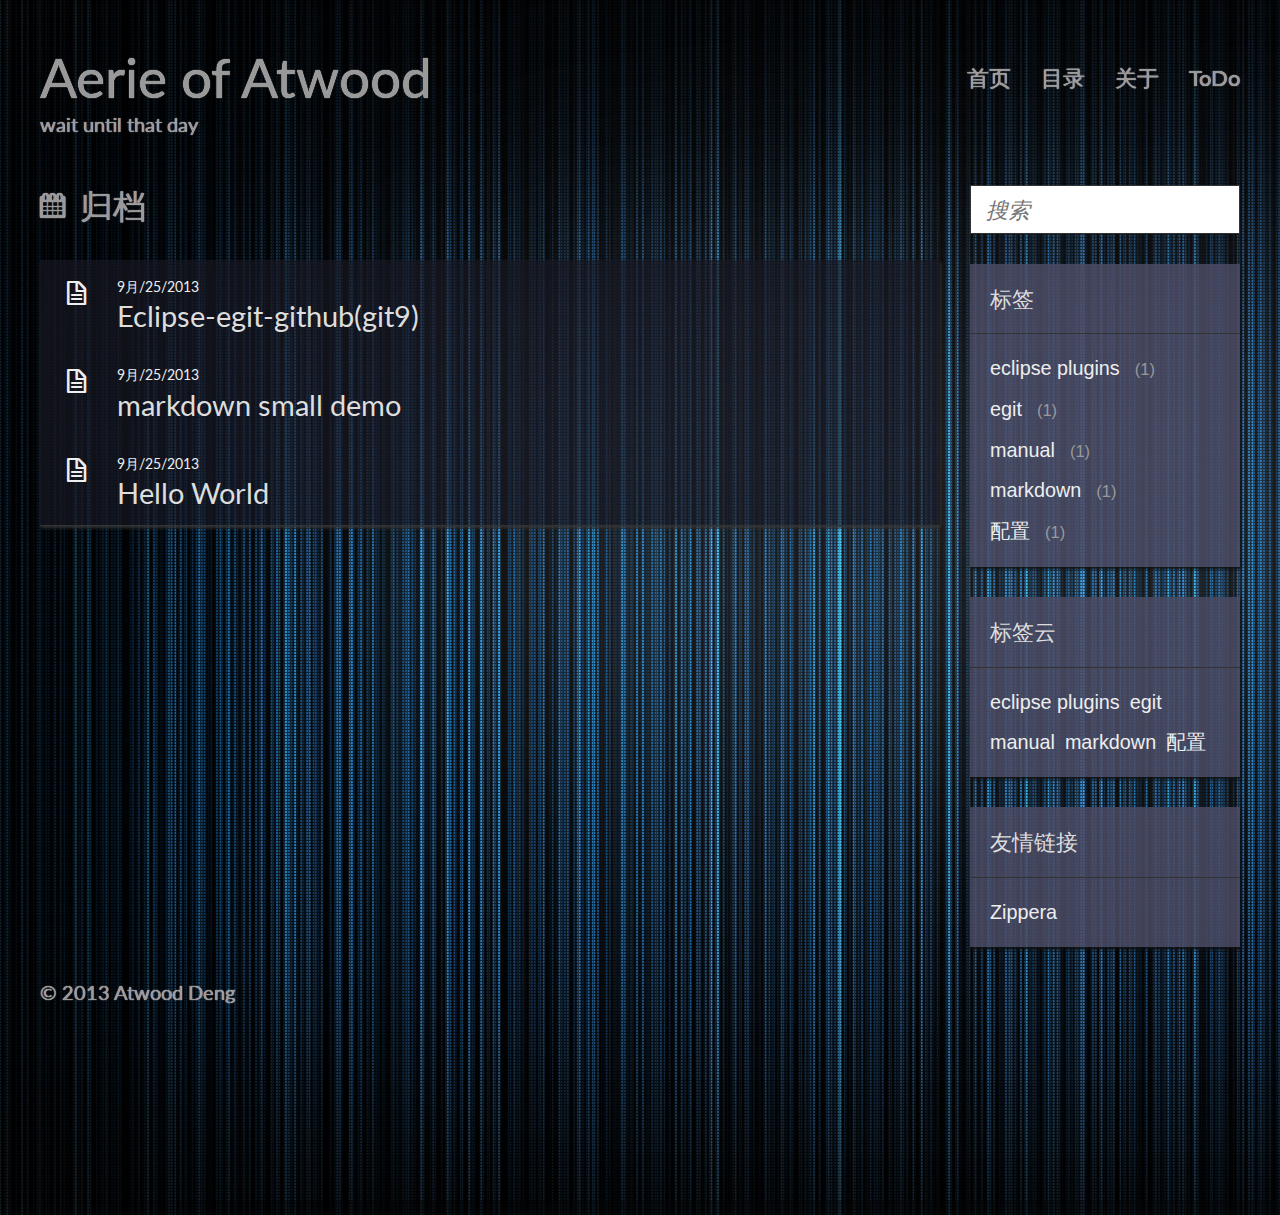
<file: archives/index.html>
<!DOCTYPE HTML>
<html>
<head>
  <meta charset="utf-8">
  
  <title>归档 | Aerie of Atwood</title>
  <meta name="author" content="Atwood Deng">
  
  
  <meta name="viewport" content="width=device-width, initial-scale=1, maximum-scale=1">

  
  <meta property="og:site_name" content="Aerie of Atwood"/>

  
    <meta property="og:image" content="undefined"/>
  

  <link href="/favicon.png" rel="icon">
  <link rel="alternate" href="/atom.xml" title="Aerie of Atwood" type="application/atom+xml">
  <link rel="stylesheet" href="/css/style.css" media="screen" type="text/css">
  <!--[if lt IE 9]><script src="//html5shiv.googlecode.com/svn/trunk/html5.js"></script><![endif]-->
  
</head>


<body>
  <header id="header" class="inner"><div class="alignleft">
  <h1><a href="/">Aerie of Atwood</a></h1>
  <h2><a href="/">wait until that day</a></h2>
</div>
<nav id="main-nav" class="alignright">
  <ul>
    
      <li><a href="/">首页</a></li>
    
      <li><a href="/archives">目录</a></li>
    
      <li><a href="/about">关于</a></li>
    
      <li><a href="/todolist">ToDo</a></li>
    
  </ul>
  <div class="clearfix"></div>
</nav>
<div class="clearfix"></div></header>
  <div id="content" class="inner">
    <div id="main-col" class="alignleft"><div id="wrapper">
<h2 class="archive-title">归档</h2>


  <div class="archive">
    
      <article class="post">
        <div class="post-content">
          <header>
            <div class="icon"></div>
            <time datetime="2013-09-25T05:35:44.000Z"><a href="/2013/09/25/eclipse-egit-github_git9/">9月/25/2013</a></time>
            
              <h1 class="title"><a href="/2013/09/25/eclipse-egit-github_git9/">Eclipse-egit-github(git9)</a></h1>
            
          </header>
        </div>
      </article>
    
      <article class="post">
        <div class="post-content">
          <header>
            <div class="icon"></div>
            <time datetime="2013-09-25T00:48:18.000Z"><a href="/2013/09/25/markdown-small-demo/">9月/25/2013</a></time>
            
              <h1 class="title"><a href="/2013/09/25/markdown-small-demo/">markdown small demo</a></h1>
            
          </header>
        </div>
      </article>
    
      <article class="post">
        <div class="post-content">
          <header>
            <div class="icon"></div>
            <time datetime="2013-09-24T16:35:31.000Z"><a href="/2013/09/25/hello-world/">9月/25/2013</a></time>
            
              <h1 class="title"><a href="/2013/09/25/hello-world/">Hello World</a></h1>
            
          </header>
        </div>
      </article>
    
  </div>
</div></div>
    <aside id="sidebar" class="alignright">
  <div class="search">
  <form action="//google.com/search" method="get" accept-charset="utf-8">
    <input type="search" name="q" results="0" placeholder="搜索">
    <input type="hidden" name="q" value="site:dadandmum.github.io">
  </form>
</div>

  
<div class="widget tag">
  <h3 class="title">标签</h3>
  <ul class="entry">
  
    <li><a href="/tags/eclipse plugins/">eclipse plugins</a><small>1</small></li>
  
    <li><a href="/tags/egit/">egit</a><small>1</small></li>
  
    <li><a href="/tags/manual/">manual</a><small>1</small></li>
  
    <li><a href="/tags/markdown/">markdown</a><small>1</small></li>
  
    <li><a href="/tags/配置/">配置</a><small>1</small></li>
  
  </ul>
</div>


  

  
<div class="widget tagcloud">
  <h3 class="title">标签云</h3>
  <div class="entry">
    <a href="/tags/eclipse plugins/" style="font-size: NaNpx;">eclipse plugins</a><a href="/tags/egit/" style="font-size: NaNpx;">egit</a><a href="/tags/manual/" style="font-size: NaNpx;">manual</a><a href="/tags/markdown/" style="font-size: NaNpx;">markdown</a><a href="/tags/配置/" style="font-size: NaNpx;">配置</a>
  </div>
</div>


  <div class="widget tag">
<h3 class="title">友情链接</h3>
<ul class="entry">
<li><a href="http://zipperary.com/" title="Zippera's Blog">Zippera</a></li>
</ul>
</div>
</aside>
    <div class="clearfix"></div>
  </div>
  <footer id="footer" class="inner"><div class="alignleft">
  
  &copy; 2013 Atwood Deng
  
</div>
<div class="clearfix"></div></footer>
  <script src="/js/jquery.imagesloaded.min.js"></script>
<script src="/js/gallery.js"></script>




<link rel="stylesheet" href="/fancybox/jquery.fancybox.css" media="screen" type="text/css">
<script src="/fancybox/jquery.fancybox.pack.js"></script>
<script type="text/javascript">
(function($){
  $('.fancybox').fancybox();
})(jQuery);
</script>


<div id="phasebeam">
  <canvas></canvas>
  <canvas></canvas>
  <canvas></canvas>
</div>
<script src="/js/phasebeam.js"></script>
</body>
</html>
</file>
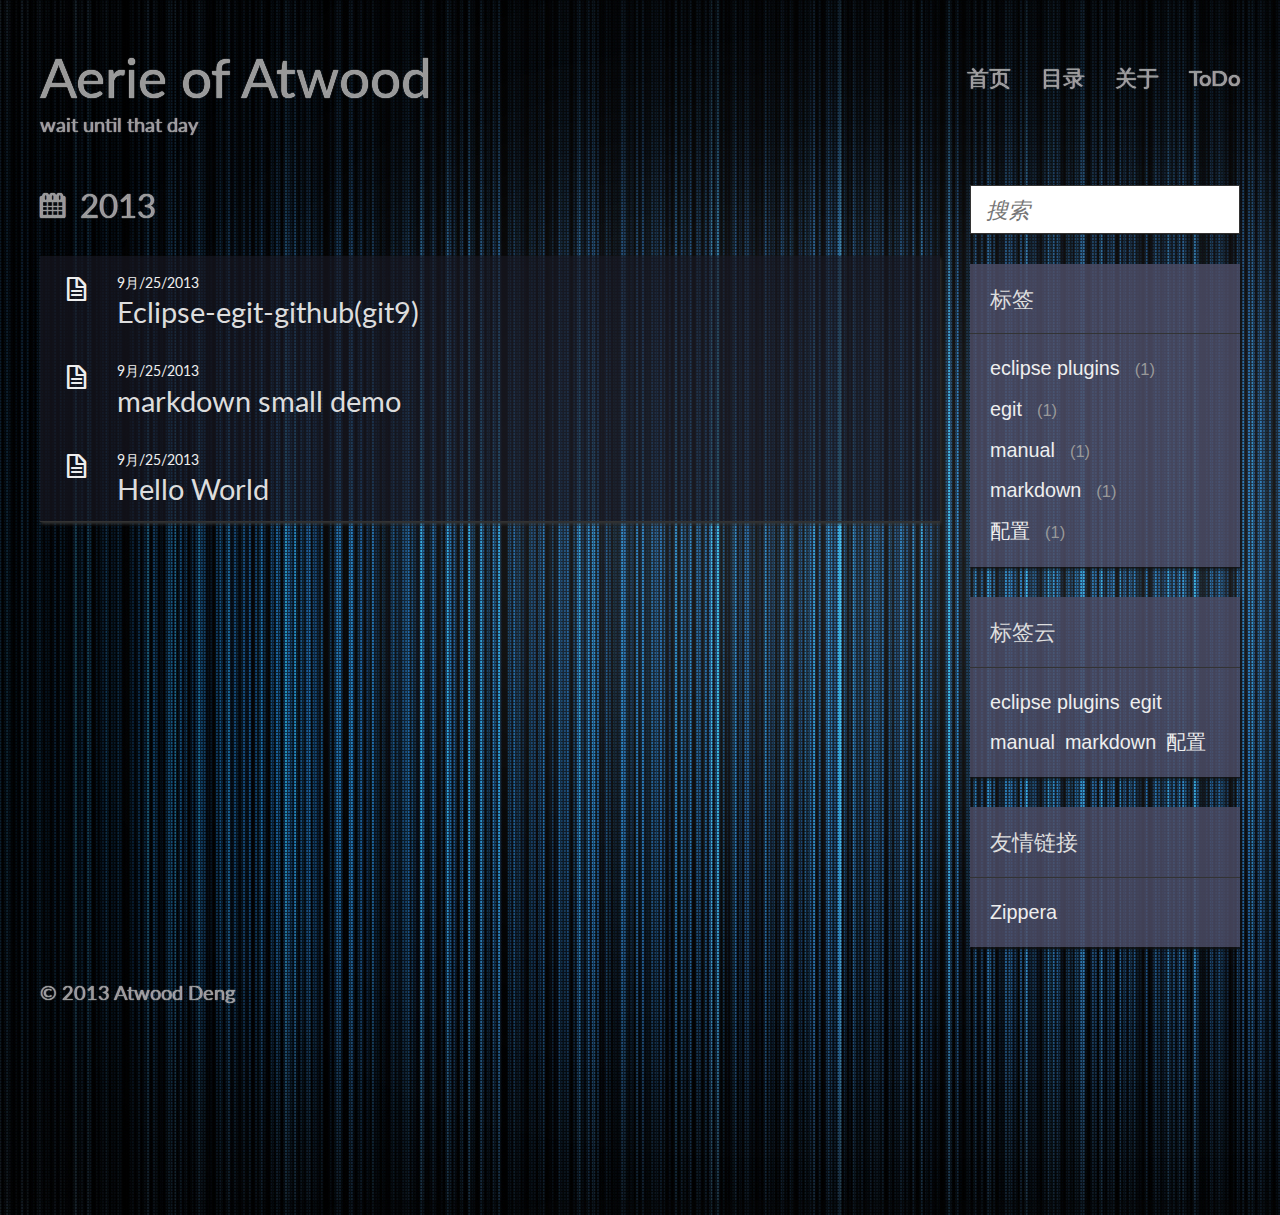
<file: archives/2013/index.html>
<!DOCTYPE HTML>
<html>
<head>
  <meta charset="utf-8">
  
  <title>归档：2013 | Aerie of Atwood</title>
  <meta name="author" content="Atwood Deng">
  
  
  <meta name="viewport" content="width=device-width, initial-scale=1, maximum-scale=1">

  
  <meta property="og:site_name" content="Aerie of Atwood"/>

  
    <meta property="og:image" content="undefined"/>
  

  <link href="/favicon.png" rel="icon">
  <link rel="alternate" href="/atom.xml" title="Aerie of Atwood" type="application/atom+xml">
  <link rel="stylesheet" href="/css/style.css" media="screen" type="text/css">
  <!--[if lt IE 9]><script src="//html5shiv.googlecode.com/svn/trunk/html5.js"></script><![endif]-->
  
</head>


<body>
  <header id="header" class="inner"><div class="alignleft">
  <h1><a href="/">Aerie of Atwood</a></h1>
  <h2><a href="/">wait until that day</a></h2>
</div>
<nav id="main-nav" class="alignright">
  <ul>
    
      <li><a href="/">首页</a></li>
    
      <li><a href="/archives">目录</a></li>
    
      <li><a href="/about">关于</a></li>
    
      <li><a href="/todolist">ToDo</a></li>
    
  </ul>
  <div class="clearfix"></div>
</nav>
<div class="clearfix"></div></header>
  <div id="content" class="inner">
    <div id="main-col" class="alignleft"><div id="wrapper">
<h2 class="archive-title">2013</h2>


  <div class="archive">
    
      <article class="post">
        <div class="post-content">
          <header>
            <div class="icon"></div>
            <time datetime="2013-09-25T05:35:44.000Z"><a href="/2013/09/25/eclipse-egit-github_git9/">9月/25/2013</a></time>
            
              <h1 class="title"><a href="/2013/09/25/eclipse-egit-github_git9/">Eclipse-egit-github(git9)</a></h1>
            
          </header>
        </div>
      </article>
    
      <article class="post">
        <div class="post-content">
          <header>
            <div class="icon"></div>
            <time datetime="2013-09-25T00:48:18.000Z"><a href="/2013/09/25/markdown-small-demo/">9月/25/2013</a></time>
            
              <h1 class="title"><a href="/2013/09/25/markdown-small-demo/">markdown small demo</a></h1>
            
          </header>
        </div>
      </article>
    
      <article class="post">
        <div class="post-content">
          <header>
            <div class="icon"></div>
            <time datetime="2013-09-24T16:35:31.000Z"><a href="/2013/09/25/hello-world/">9月/25/2013</a></time>
            
              <h1 class="title"><a href="/2013/09/25/hello-world/">Hello World</a></h1>
            
          </header>
        </div>
      </article>
    
  </div>
</div></div>
    <aside id="sidebar" class="alignright">
  <div class="search">
  <form action="//google.com/search" method="get" accept-charset="utf-8">
    <input type="search" name="q" results="0" placeholder="搜索">
    <input type="hidden" name="q" value="site:dadandmum.github.io">
  </form>
</div>

  
<div class="widget tag">
  <h3 class="title">标签</h3>
  <ul class="entry">
  
    <li><a href="/tags/eclipse plugins/">eclipse plugins</a><small>1</small></li>
  
    <li><a href="/tags/egit/">egit</a><small>1</small></li>
  
    <li><a href="/tags/manual/">manual</a><small>1</small></li>
  
    <li><a href="/tags/markdown/">markdown</a><small>1</small></li>
  
    <li><a href="/tags/配置/">配置</a><small>1</small></li>
  
  </ul>
</div>


  

  
<div class="widget tagcloud">
  <h3 class="title">标签云</h3>
  <div class="entry">
    <a href="/tags/eclipse plugins/" style="font-size: NaNpx;">eclipse plugins</a><a href="/tags/egit/" style="font-size: NaNpx;">egit</a><a href="/tags/manual/" style="font-size: NaNpx;">manual</a><a href="/tags/markdown/" style="font-size: NaNpx;">markdown</a><a href="/tags/配置/" style="font-size: NaNpx;">配置</a>
  </div>
</div>


  <div class="widget tag">
<h3 class="title">友情链接</h3>
<ul class="entry">
<li><a href="http://zipperary.com/" title="Zippera's Blog">Zippera</a></li>
</ul>
</div>
</aside>
    <div class="clearfix"></div>
  </div>
  <footer id="footer" class="inner"><div class="alignleft">
  
  &copy; 2013 Atwood Deng
  
</div>
<div class="clearfix"></div></footer>
  <script src="/js/jquery.imagesloaded.min.js"></script>
<script src="/js/gallery.js"></script>




<link rel="stylesheet" href="/fancybox/jquery.fancybox.css" media="screen" type="text/css">
<script src="/fancybox/jquery.fancybox.pack.js"></script>
<script type="text/javascript">
(function($){
  $('.fancybox').fancybox();
})(jQuery);
</script>


<div id="phasebeam">
  <canvas></canvas>
  <canvas></canvas>
  <canvas></canvas>
</div>
<script src="/js/phasebeam.js"></script>
</body>
</html>
</file>
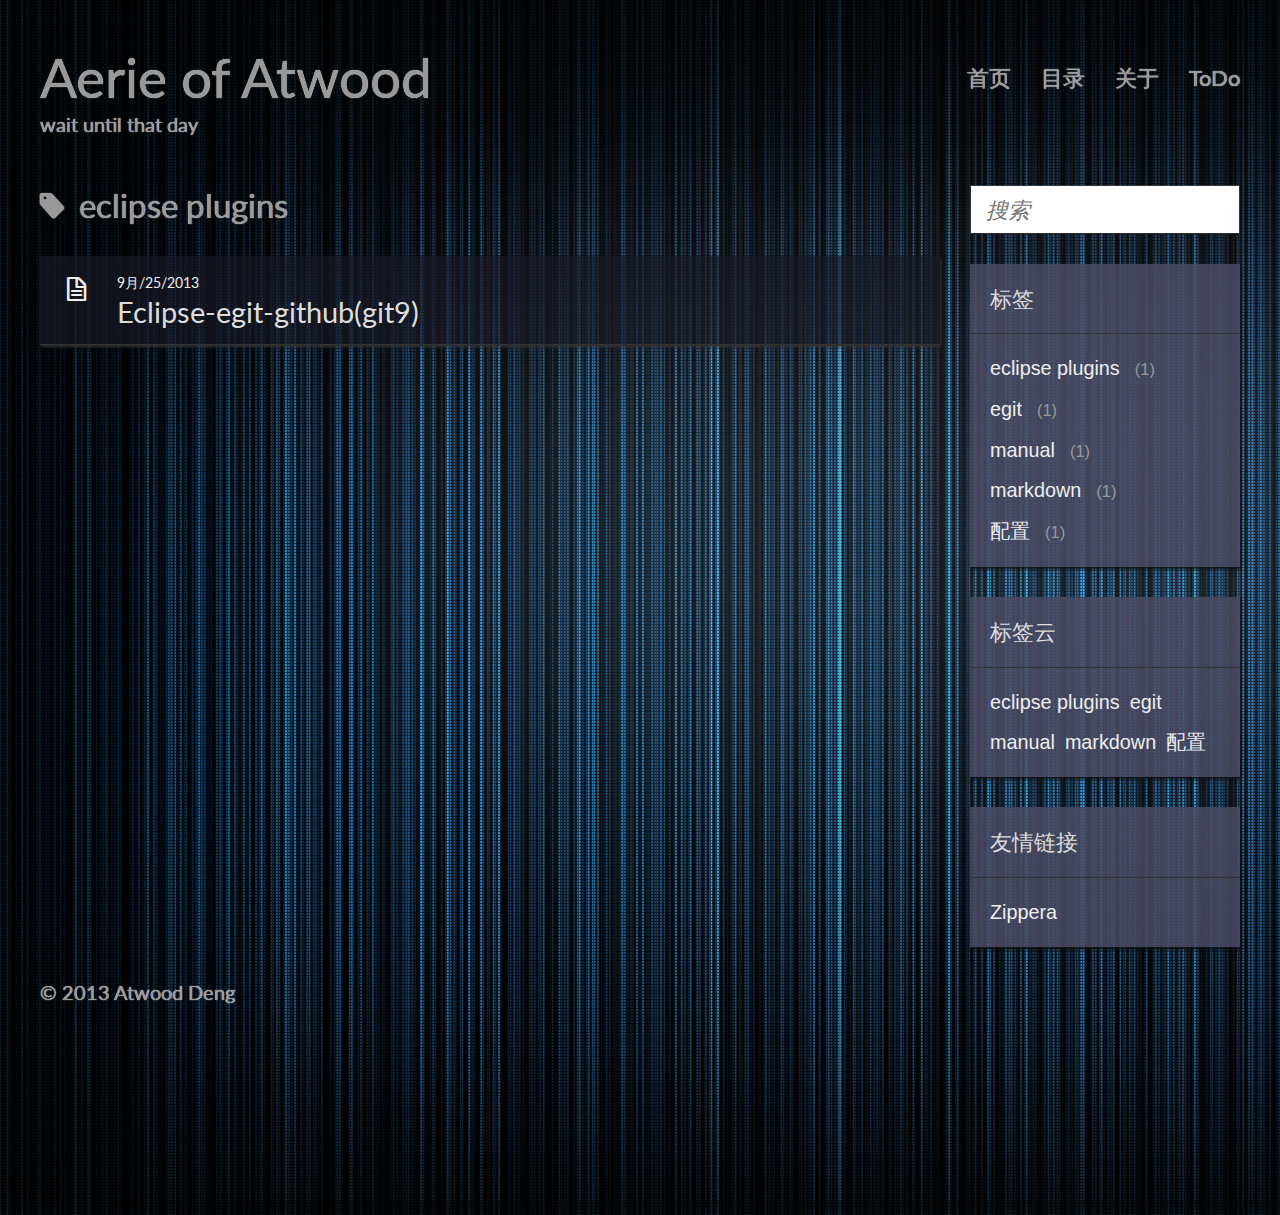
<file: tags/eclipse plugins/index.html>
<!DOCTYPE HTML>
<html>
<head>
  <meta charset="utf-8">
  
  <title>eclipse plugins | Aerie of Atwood</title>
  <meta name="author" content="Atwood Deng">
  
  
  <meta name="viewport" content="width=device-width, initial-scale=1, maximum-scale=1">

  
  <meta property="og:site_name" content="Aerie of Atwood"/>

  
    <meta property="og:image" content="undefined"/>
  

  <link href="/favicon.png" rel="icon">
  <link rel="alternate" href="/atom.xml" title="Aerie of Atwood" type="application/atom+xml">
  <link rel="stylesheet" href="/css/style.css" media="screen" type="text/css">
  <!--[if lt IE 9]><script src="//html5shiv.googlecode.com/svn/trunk/html5.js"></script><![endif]-->
  
</head>


<body>
  <header id="header" class="inner"><div class="alignleft">
  <h1><a href="/">Aerie of Atwood</a></h1>
  <h2><a href="/">wait until that day</a></h2>
</div>
<nav id="main-nav" class="alignright">
  <ul>
    
      <li><a href="/">首页</a></li>
    
      <li><a href="/archives">目录</a></li>
    
      <li><a href="/about">关于</a></li>
    
      <li><a href="/todolist">ToDo</a></li>
    
  </ul>
  <div class="clearfix"></div>
</nav>
<div class="clearfix"></div></header>
  <div id="content" class="inner">
    <div id="main-col" class="alignleft"><div id="wrapper">
<h2 class="archive-title tag">eclipse plugins</h2>


  <div class="archive">
    
      <article class="post">
        <div class="post-content">
          <header>
            <div class="icon"></div>
            <time datetime="2013-09-25T05:35:44.000Z"><a href="/2013/09/25/eclipse-egit-github_git9/">9月/25/2013</a></time>
            
              <h1 class="title"><a href="/2013/09/25/eclipse-egit-github_git9/">Eclipse-egit-github(git9)</a></h1>
            
          </header>
        </div>
      </article>
    
  </div>
</div></div>
    <aside id="sidebar" class="alignright">
  <div class="search">
  <form action="//google.com/search" method="get" accept-charset="utf-8">
    <input type="search" name="q" results="0" placeholder="搜索">
    <input type="hidden" name="q" value="site:dadandmum.github.io">
  </form>
</div>

  
<div class="widget tag">
  <h3 class="title">标签</h3>
  <ul class="entry">
  
    <li><a href="/tags/eclipse plugins/">eclipse plugins</a><small>1</small></li>
  
    <li><a href="/tags/egit/">egit</a><small>1</small></li>
  
    <li><a href="/tags/manual/">manual</a><small>1</small></li>
  
    <li><a href="/tags/markdown/">markdown</a><small>1</small></li>
  
    <li><a href="/tags/配置/">配置</a><small>1</small></li>
  
  </ul>
</div>


  

  
<div class="widget tagcloud">
  <h3 class="title">标签云</h3>
  <div class="entry">
    <a href="/tags/eclipse plugins/" style="font-size: NaNpx;">eclipse plugins</a><a href="/tags/egit/" style="font-size: NaNpx;">egit</a><a href="/tags/manual/" style="font-size: NaNpx;">manual</a><a href="/tags/markdown/" style="font-size: NaNpx;">markdown</a><a href="/tags/配置/" style="font-size: NaNpx;">配置</a>
  </div>
</div>


  <div class="widget tag">
<h3 class="title">友情链接</h3>
<ul class="entry">
<li><a href="http://zipperary.com/" title="Zippera's Blog">Zippera</a></li>
</ul>
</div>
</aside>
    <div class="clearfix"></div>
  </div>
  <footer id="footer" class="inner"><div class="alignleft">
  
  &copy; 2013 Atwood Deng
  
</div>
<div class="clearfix"></div></footer>
  <script src="/js/jquery.imagesloaded.min.js"></script>
<script src="/js/gallery.js"></script>




<link rel="stylesheet" href="/fancybox/jquery.fancybox.css" media="screen" type="text/css">
<script src="/fancybox/jquery.fancybox.pack.js"></script>
<script type="text/javascript">
(function($){
  $('.fancybox').fancybox();
})(jQuery);
</script>


<div id="phasebeam">
  <canvas></canvas>
  <canvas></canvas>
  <canvas></canvas>
</div>
<script src="/js/phasebeam.js"></script>
</body>
</html>
</file>
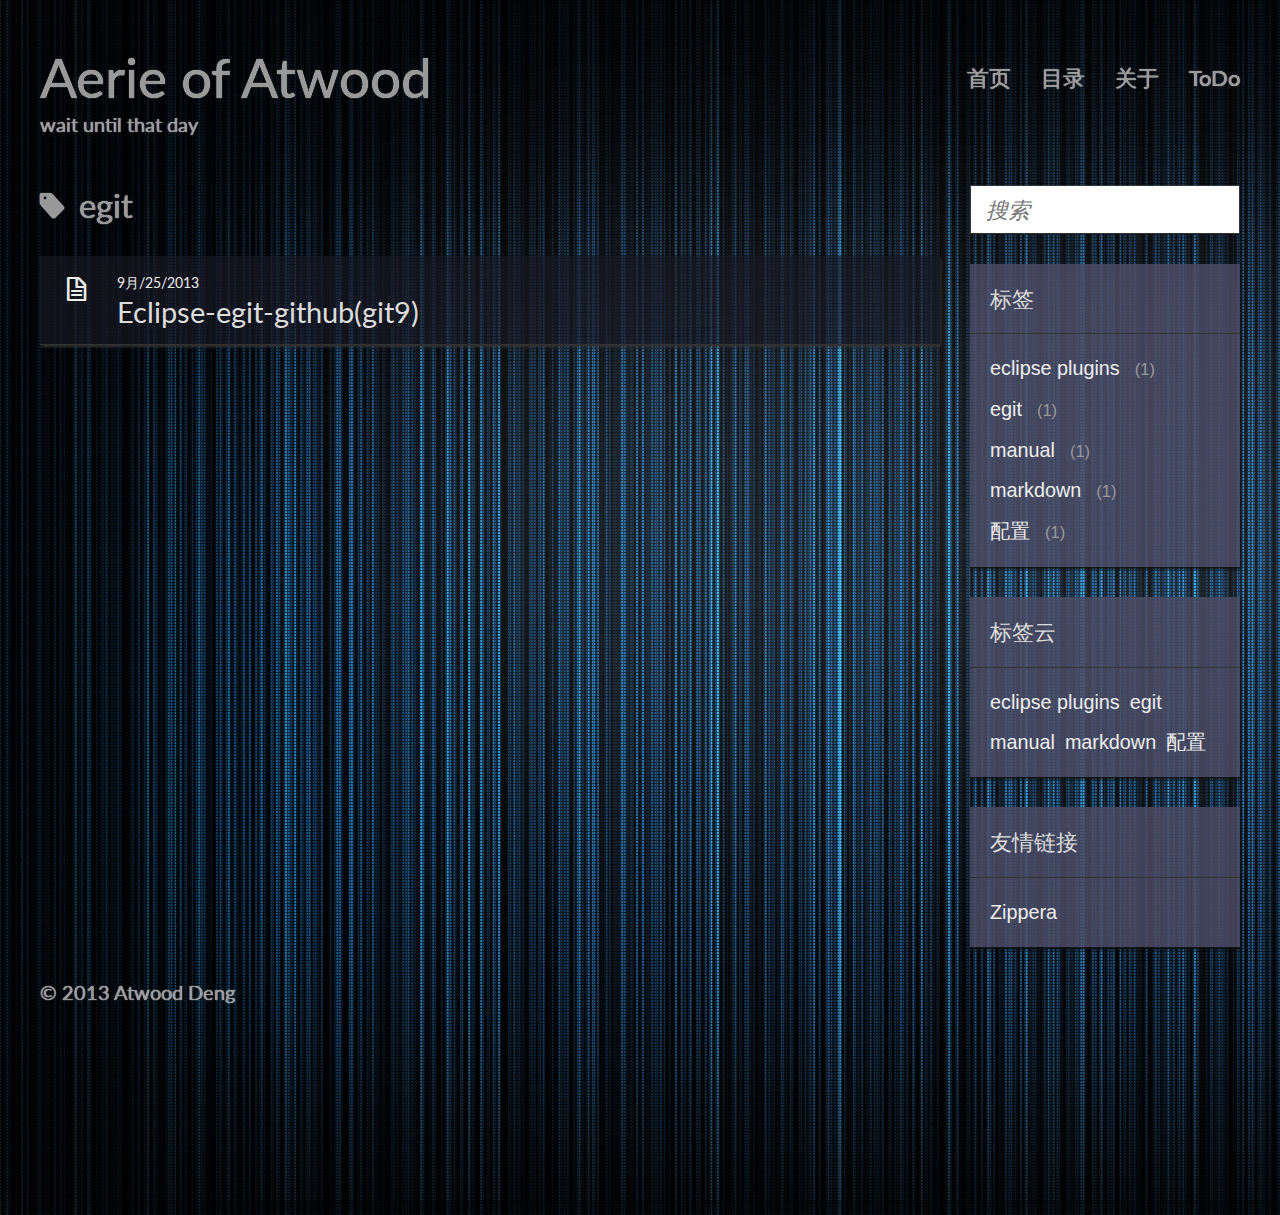
<file: tags/egit/index.html>
<!DOCTYPE HTML>
<html>
<head>
  <meta charset="utf-8">
  
  <title>egit | Aerie of Atwood</title>
  <meta name="author" content="Atwood Deng">
  
  
  <meta name="viewport" content="width=device-width, initial-scale=1, maximum-scale=1">

  
  <meta property="og:site_name" content="Aerie of Atwood"/>

  
    <meta property="og:image" content="undefined"/>
  

  <link href="/favicon.png" rel="icon">
  <link rel="alternate" href="/atom.xml" title="Aerie of Atwood" type="application/atom+xml">
  <link rel="stylesheet" href="/css/style.css" media="screen" type="text/css">
  <!--[if lt IE 9]><script src="//html5shiv.googlecode.com/svn/trunk/html5.js"></script><![endif]-->
  
</head>


<body>
  <header id="header" class="inner"><div class="alignleft">
  <h1><a href="/">Aerie of Atwood</a></h1>
  <h2><a href="/">wait until that day</a></h2>
</div>
<nav id="main-nav" class="alignright">
  <ul>
    
      <li><a href="/">首页</a></li>
    
      <li><a href="/archives">目录</a></li>
    
      <li><a href="/about">关于</a></li>
    
      <li><a href="/todolist">ToDo</a></li>
    
  </ul>
  <div class="clearfix"></div>
</nav>
<div class="clearfix"></div></header>
  <div id="content" class="inner">
    <div id="main-col" class="alignleft"><div id="wrapper">
<h2 class="archive-title tag">egit</h2>


  <div class="archive">
    
      <article class="post">
        <div class="post-content">
          <header>
            <div class="icon"></div>
            <time datetime="2013-09-25T05:35:44.000Z"><a href="/2013/09/25/eclipse-egit-github_git9/">9月/25/2013</a></time>
            
              <h1 class="title"><a href="/2013/09/25/eclipse-egit-github_git9/">Eclipse-egit-github(git9)</a></h1>
            
          </header>
        </div>
      </article>
    
  </div>
</div></div>
    <aside id="sidebar" class="alignright">
  <div class="search">
  <form action="//google.com/search" method="get" accept-charset="utf-8">
    <input type="search" name="q" results="0" placeholder="搜索">
    <input type="hidden" name="q" value="site:dadandmum.github.io">
  </form>
</div>

  
<div class="widget tag">
  <h3 class="title">标签</h3>
  <ul class="entry">
  
    <li><a href="/tags/eclipse plugins/">eclipse plugins</a><small>1</small></li>
  
    <li><a href="/tags/egit/">egit</a><small>1</small></li>
  
    <li><a href="/tags/manual/">manual</a><small>1</small></li>
  
    <li><a href="/tags/markdown/">markdown</a><small>1</small></li>
  
    <li><a href="/tags/配置/">配置</a><small>1</small></li>
  
  </ul>
</div>


  

  
<div class="widget tagcloud">
  <h3 class="title">标签云</h3>
  <div class="entry">
    <a href="/tags/eclipse plugins/" style="font-size: NaNpx;">eclipse plugins</a><a href="/tags/egit/" style="font-size: NaNpx;">egit</a><a href="/tags/manual/" style="font-size: NaNpx;">manual</a><a href="/tags/markdown/" style="font-size: NaNpx;">markdown</a><a href="/tags/配置/" style="font-size: NaNpx;">配置</a>
  </div>
</div>


  <div class="widget tag">
<h3 class="title">友情链接</h3>
<ul class="entry">
<li><a href="http://zipperary.com/" title="Zippera's Blog">Zippera</a></li>
</ul>
</div>
</aside>
    <div class="clearfix"></div>
  </div>
  <footer id="footer" class="inner"><div class="alignleft">
  
  &copy; 2013 Atwood Deng
  
</div>
<div class="clearfix"></div></footer>
  <script src="/js/jquery.imagesloaded.min.js"></script>
<script src="/js/gallery.js"></script>




<link rel="stylesheet" href="/fancybox/jquery.fancybox.css" media="screen" type="text/css">
<script src="/fancybox/jquery.fancybox.pack.js"></script>
<script type="text/javascript">
(function($){
  $('.fancybox').fancybox();
})(jQuery);
</script>


<div id="phasebeam">
  <canvas></canvas>
  <canvas></canvas>
  <canvas></canvas>
</div>
<script src="/js/phasebeam.js"></script>
</body>
</html>
</file>
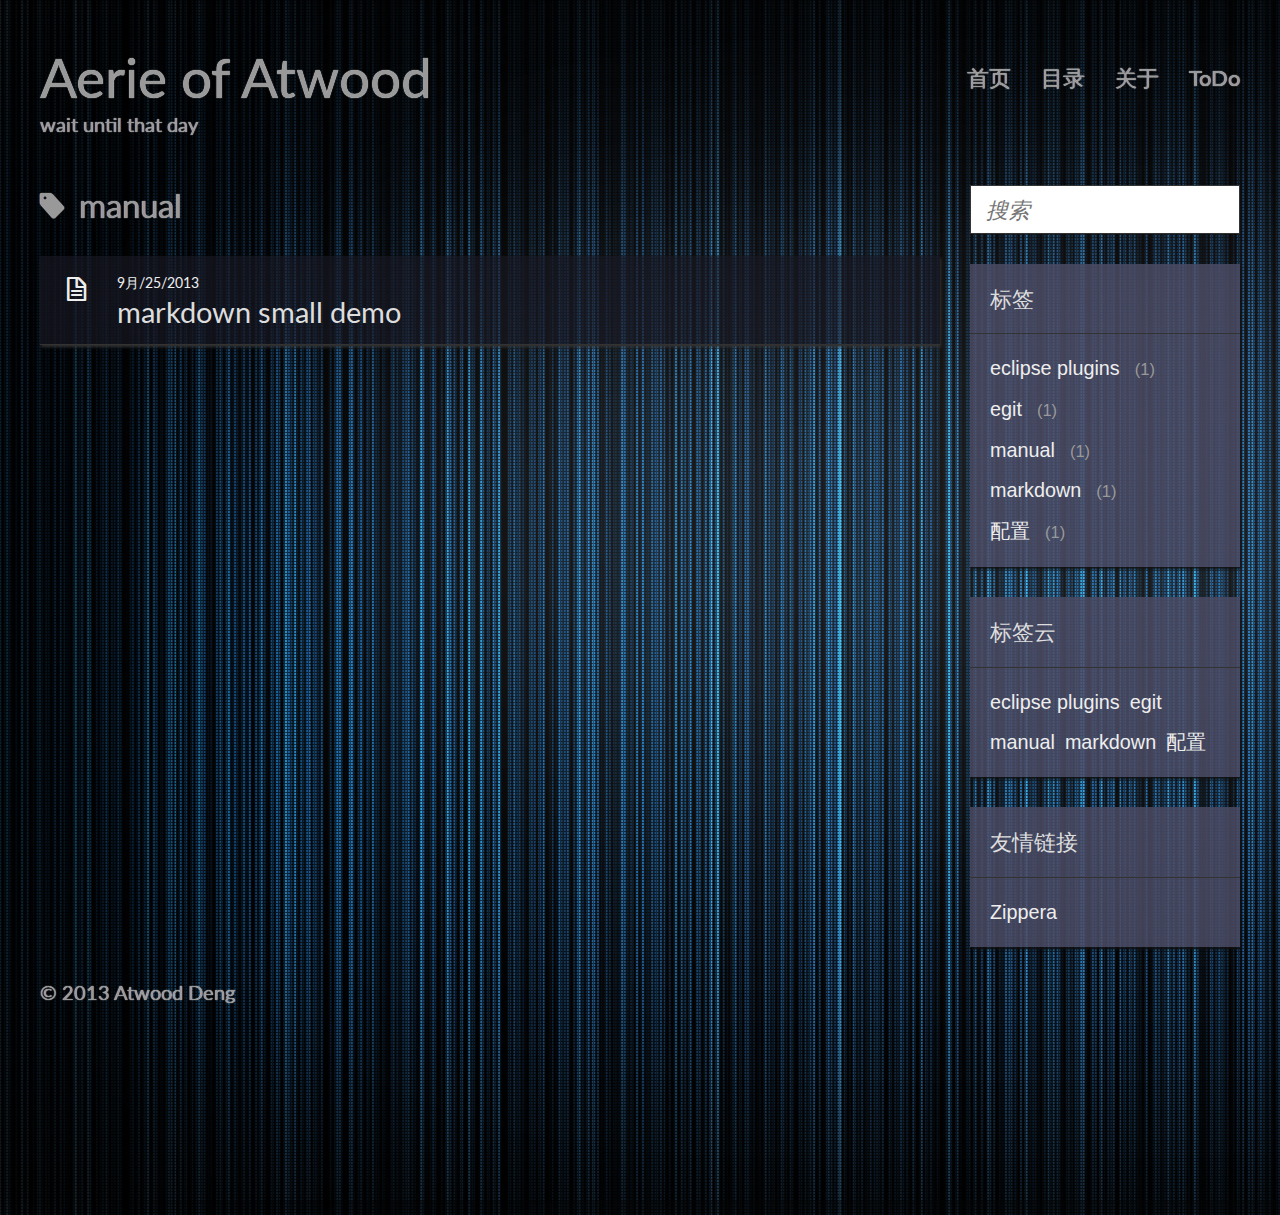
<file: tags/manual/index.html>
<!DOCTYPE HTML>
<html>
<head>
  <meta charset="utf-8">
  
  <title>manual | Aerie of Atwood</title>
  <meta name="author" content="Atwood Deng">
  
  
  <meta name="viewport" content="width=device-width, initial-scale=1, maximum-scale=1">

  
  <meta property="og:site_name" content="Aerie of Atwood"/>

  
    <meta property="og:image" content="undefined"/>
  

  <link href="/favicon.png" rel="icon">
  <link rel="alternate" href="/atom.xml" title="Aerie of Atwood" type="application/atom+xml">
  <link rel="stylesheet" href="/css/style.css" media="screen" type="text/css">
  <!--[if lt IE 9]><script src="//html5shiv.googlecode.com/svn/trunk/html5.js"></script><![endif]-->
  
</head>


<body>
  <header id="header" class="inner"><div class="alignleft">
  <h1><a href="/">Aerie of Atwood</a></h1>
  <h2><a href="/">wait until that day</a></h2>
</div>
<nav id="main-nav" class="alignright">
  <ul>
    
      <li><a href="/">首页</a></li>
    
      <li><a href="/archives">目录</a></li>
    
      <li><a href="/about">关于</a></li>
    
      <li><a href="/todolist">ToDo</a></li>
    
  </ul>
  <div class="clearfix"></div>
</nav>
<div class="clearfix"></div></header>
  <div id="content" class="inner">
    <div id="main-col" class="alignleft"><div id="wrapper">
<h2 class="archive-title tag">manual</h2>


  <div class="archive">
    
      <article class="post">
        <div class="post-content">
          <header>
            <div class="icon"></div>
            <time datetime="2013-09-25T00:48:18.000Z"><a href="/2013/09/25/markdown-small-demo/">9月/25/2013</a></time>
            
              <h1 class="title"><a href="/2013/09/25/markdown-small-demo/">markdown small demo</a></h1>
            
          </header>
        </div>
      </article>
    
  </div>
</div></div>
    <aside id="sidebar" class="alignright">
  <div class="search">
  <form action="//google.com/search" method="get" accept-charset="utf-8">
    <input type="search" name="q" results="0" placeholder="搜索">
    <input type="hidden" name="q" value="site:dadandmum.github.io">
  </form>
</div>

  
<div class="widget tag">
  <h3 class="title">标签</h3>
  <ul class="entry">
  
    <li><a href="/tags/eclipse plugins/">eclipse plugins</a><small>1</small></li>
  
    <li><a href="/tags/egit/">egit</a><small>1</small></li>
  
    <li><a href="/tags/manual/">manual</a><small>1</small></li>
  
    <li><a href="/tags/markdown/">markdown</a><small>1</small></li>
  
    <li><a href="/tags/配置/">配置</a><small>1</small></li>
  
  </ul>
</div>


  

  
<div class="widget tagcloud">
  <h3 class="title">标签云</h3>
  <div class="entry">
    <a href="/tags/eclipse plugins/" style="font-size: NaNpx;">eclipse plugins</a><a href="/tags/egit/" style="font-size: NaNpx;">egit</a><a href="/tags/manual/" style="font-size: NaNpx;">manual</a><a href="/tags/markdown/" style="font-size: NaNpx;">markdown</a><a href="/tags/配置/" style="font-size: NaNpx;">配置</a>
  </div>
</div>


  <div class="widget tag">
<h3 class="title">友情链接</h3>
<ul class="entry">
<li><a href="http://zipperary.com/" title="Zippera's Blog">Zippera</a></li>
</ul>
</div>
</aside>
    <div class="clearfix"></div>
  </div>
  <footer id="footer" class="inner"><div class="alignleft">
  
  &copy; 2013 Atwood Deng
  
</div>
<div class="clearfix"></div></footer>
  <script src="/js/jquery.imagesloaded.min.js"></script>
<script src="/js/gallery.js"></script>




<link rel="stylesheet" href="/fancybox/jquery.fancybox.css" media="screen" type="text/css">
<script src="/fancybox/jquery.fancybox.pack.js"></script>
<script type="text/javascript">
(function($){
  $('.fancybox').fancybox();
})(jQuery);
</script>


<div id="phasebeam">
  <canvas></canvas>
  <canvas></canvas>
  <canvas></canvas>
</div>
<script src="/js/phasebeam.js"></script>
</body>
</html>
</file>
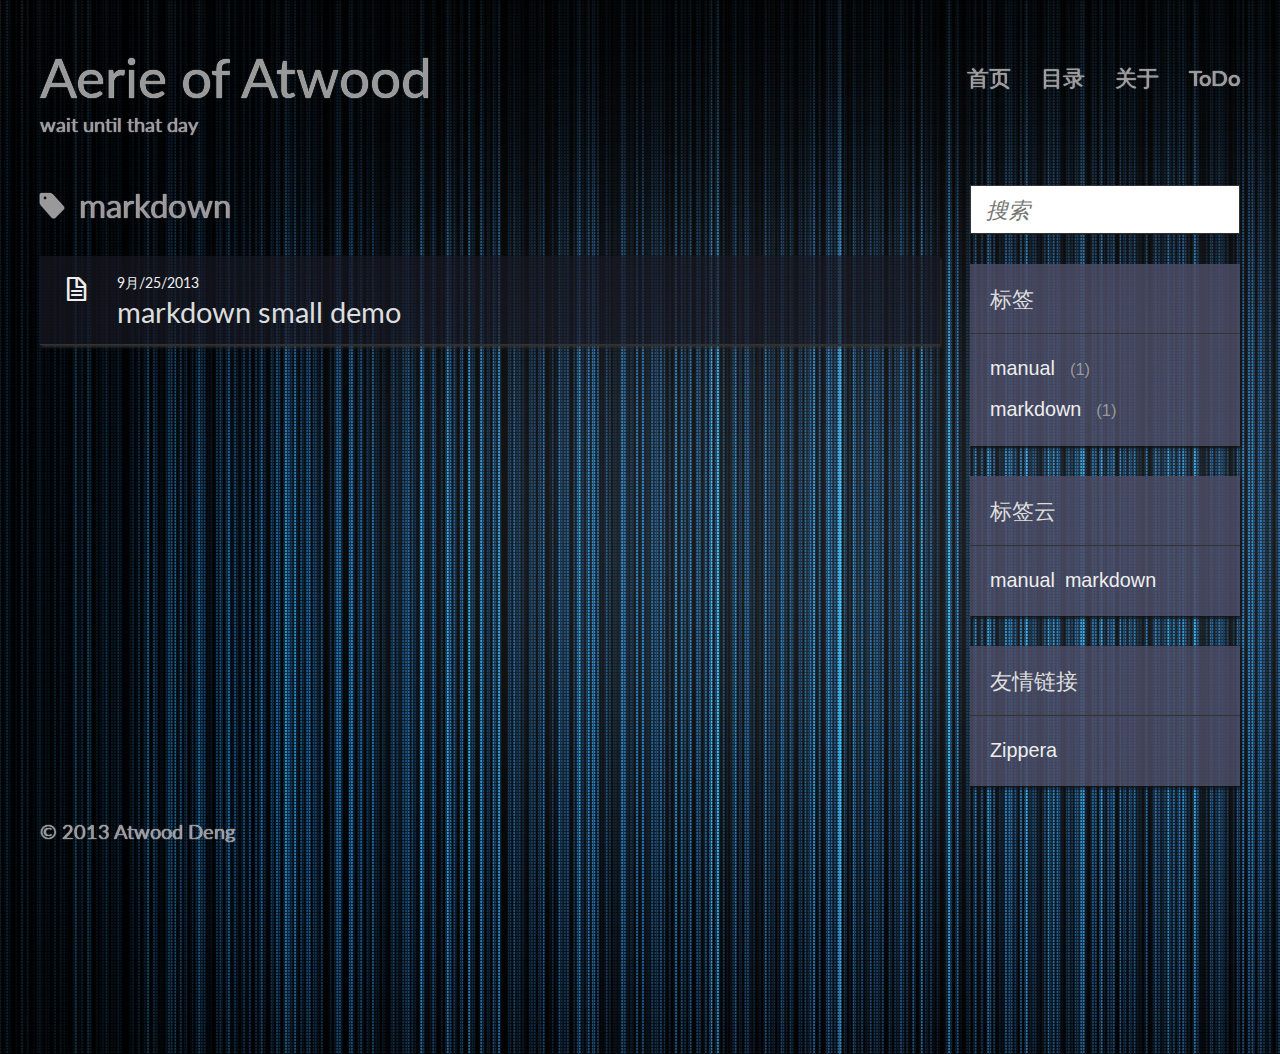
<file: tags/markdown/index.html>
<!DOCTYPE HTML>
<html>
<head>
  <meta charset="utf-8">
  
  <title>markdown | Aerie of Atwood</title>
  <meta name="author" content="Atwood Deng">
  
  
  <meta name="viewport" content="width=device-width, initial-scale=1, maximum-scale=1">

  
  <meta property="og:site_name" content="Aerie of Atwood"/>

  
    <meta property="og:image" content="undefined"/>
  

  <link href="/favicon.png" rel="icon">
  <link rel="alternate" href="/atom.xml" title="Aerie of Atwood" type="application/atom+xml">
  <link rel="stylesheet" href="/css/style.css" media="screen" type="text/css">
  <!--[if lt IE 9]><script src="//html5shiv.googlecode.com/svn/trunk/html5.js"></script><![endif]-->
  
</head>


<body>
  <header id="header" class="inner"><div class="alignleft">
  <h1><a href="/">Aerie of Atwood</a></h1>
  <h2><a href="/">wait until that day</a></h2>
</div>
<nav id="main-nav" class="alignright">
  <ul>
    
      <li><a href="/">首页</a></li>
    
      <li><a href="/archives">目录</a></li>
    
      <li><a href="/about">关于</a></li>
    
      <li><a href="/todolist">ToDo</a></li>
    
  </ul>
  <div class="clearfix"></div>
</nav>
<div class="clearfix"></div></header>
  <div id="content" class="inner">
    <div id="main-col" class="alignleft"><div id="wrapper">
<h2 class="archive-title tag">markdown</h2>


  <div class="archive">
    
      <article class="post">
        <div class="post-content">
          <header>
            <div class="icon"></div>
            <time datetime="2013-09-25T00:48:18.000Z"><a href="/2013/09/25/markdown-small-demo/">9月/25/2013</a></time>
            
              <h1 class="title"><a href="/2013/09/25/markdown-small-demo/">markdown small demo</a></h1>
            
          </header>
        </div>
      </article>
    
  </div>
</div></div>
    <aside id="sidebar" class="alignright">
  <div class="search">
  <form action="//google.com/search" method="get" accept-charset="utf-8">
    <input type="search" name="q" results="0" placeholder="搜索">
    <input type="hidden" name="q" value="site:dadandmum.github.io">
  </form>
</div>

  
<div class="widget tag">
  <h3 class="title">标签</h3>
  <ul class="entry">
  
    <li><a href="/tags/manual/">manual</a><small>1</small></li>
  
    <li><a href="/tags/markdown/">markdown</a><small>1</small></li>
  
  </ul>
</div>


  

  
<div class="widget tagcloud">
  <h3 class="title">标签云</h3>
  <div class="entry">
    <a href="/tags/manual/" style="font-size: NaNpx;">manual</a><a href="/tags/markdown/" style="font-size: NaNpx;">markdown</a>
  </div>
</div>


  <div class="widget tag">
<h3 class="title">友情链接</h3>
<ul class="entry">
<li><a href="http://zipperary.com/" title="Zippera's Blog">Zippera</a></li>
</ul>
</div>
</aside>
    <div class="clearfix"></div>
  </div>
  <footer id="footer" class="inner"><div class="alignleft">
  
  &copy; 2013 Atwood Deng
  
</div>
<div class="clearfix"></div></footer>
  <script src="/js/jquery.imagesloaded.min.js"></script>
<script src="/js/gallery.js"></script>




<link rel="stylesheet" href="/fancybox/jquery.fancybox.css" media="screen" type="text/css">
<script src="/fancybox/jquery.fancybox.pack.js"></script>
<script type="text/javascript">
(function($){
  $('.fancybox').fancybox();
})(jQuery);
</script>


<div id="phasebeam">
  <canvas></canvas>
  <canvas></canvas>
  <canvas></canvas>
</div>
<script src="/js/phasebeam.js"></script>
</body>
</html>
</file>
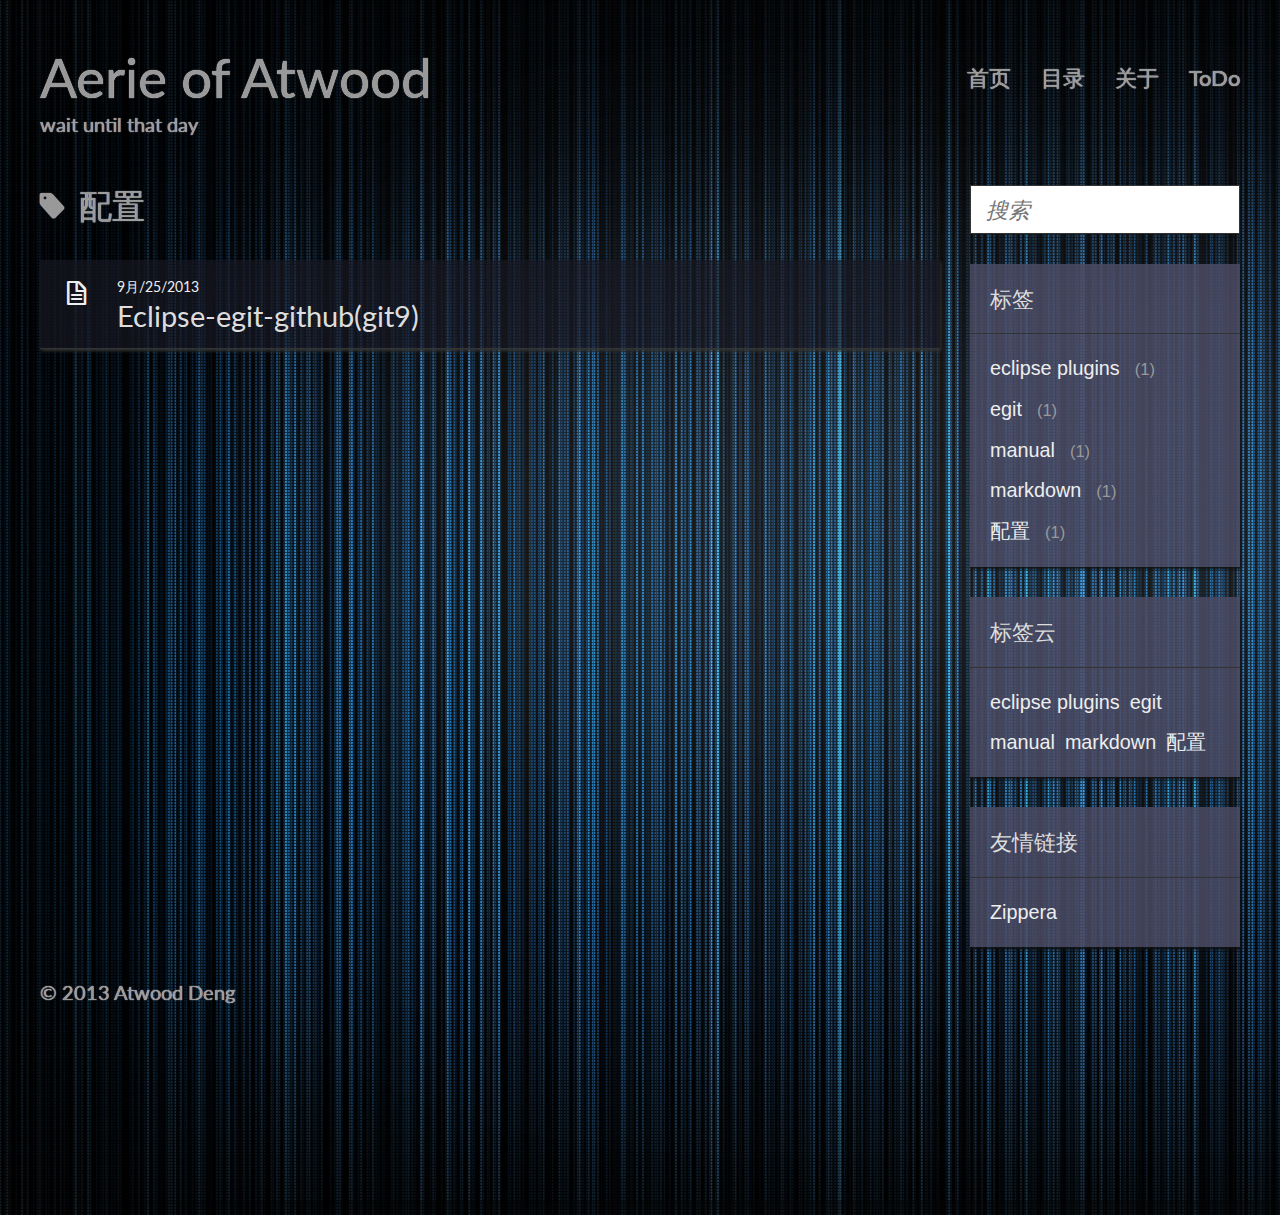
<file: tags/配置/index.html>
<!DOCTYPE HTML>
<html>
<head>
  <meta charset="utf-8">
  
  <title>配置 | Aerie of Atwood</title>
  <meta name="author" content="Atwood Deng">
  
  
  <meta name="viewport" content="width=device-width, initial-scale=1, maximum-scale=1">

  
  <meta property="og:site_name" content="Aerie of Atwood"/>

  
    <meta property="og:image" content="undefined"/>
  

  <link href="/favicon.png" rel="icon">
  <link rel="alternate" href="/atom.xml" title="Aerie of Atwood" type="application/atom+xml">
  <link rel="stylesheet" href="/css/style.css" media="screen" type="text/css">
  <!--[if lt IE 9]><script src="//html5shiv.googlecode.com/svn/trunk/html5.js"></script><![endif]-->
  
</head>


<body>
  <header id="header" class="inner"><div class="alignleft">
  <h1><a href="/">Aerie of Atwood</a></h1>
  <h2><a href="/">wait until that day</a></h2>
</div>
<nav id="main-nav" class="alignright">
  <ul>
    
      <li><a href="/">首页</a></li>
    
      <li><a href="/archives">目录</a></li>
    
      <li><a href="/about">关于</a></li>
    
      <li><a href="/todolist">ToDo</a></li>
    
  </ul>
  <div class="clearfix"></div>
</nav>
<div class="clearfix"></div></header>
  <div id="content" class="inner">
    <div id="main-col" class="alignleft"><div id="wrapper">
<h2 class="archive-title tag">配置</h2>


  <div class="archive">
    
      <article class="post">
        <div class="post-content">
          <header>
            <div class="icon"></div>
            <time datetime="2013-09-25T05:35:44.000Z"><a href="/2013/09/25/eclipse-egit-github_git9/">9月/25/2013</a></time>
            
              <h1 class="title"><a href="/2013/09/25/eclipse-egit-github_git9/">Eclipse-egit-github(git9)</a></h1>
            
          </header>
        </div>
      </article>
    
  </div>
</div></div>
    <aside id="sidebar" class="alignright">
  <div class="search">
  <form action="//google.com/search" method="get" accept-charset="utf-8">
    <input type="search" name="q" results="0" placeholder="搜索">
    <input type="hidden" name="q" value="site:dadandmum.github.io">
  </form>
</div>

  
<div class="widget tag">
  <h3 class="title">标签</h3>
  <ul class="entry">
  
    <li><a href="/tags/eclipse plugins/">eclipse plugins</a><small>1</small></li>
  
    <li><a href="/tags/egit/">egit</a><small>1</small></li>
  
    <li><a href="/tags/manual/">manual</a><small>1</small></li>
  
    <li><a href="/tags/markdown/">markdown</a><small>1</small></li>
  
    <li><a href="/tags/配置/">配置</a><small>1</small></li>
  
  </ul>
</div>


  

  
<div class="widget tagcloud">
  <h3 class="title">标签云</h3>
  <div class="entry">
    <a href="/tags/eclipse plugins/" style="font-size: NaNpx;">eclipse plugins</a><a href="/tags/egit/" style="font-size: NaNpx;">egit</a><a href="/tags/manual/" style="font-size: NaNpx;">manual</a><a href="/tags/markdown/" style="font-size: NaNpx;">markdown</a><a href="/tags/配置/" style="font-size: NaNpx;">配置</a>
  </div>
</div>


  <div class="widget tag">
<h3 class="title">友情链接</h3>
<ul class="entry">
<li><a href="http://zipperary.com/" title="Zippera's Blog">Zippera</a></li>
</ul>
</div>
</aside>
    <div class="clearfix"></div>
  </div>
  <footer id="footer" class="inner"><div class="alignleft">
  
  &copy; 2013 Atwood Deng
  
</div>
<div class="clearfix"></div></footer>
  <script src="/js/jquery.imagesloaded.min.js"></script>
<script src="/js/gallery.js"></script>




<link rel="stylesheet" href="/fancybox/jquery.fancybox.css" media="screen" type="text/css">
<script src="/fancybox/jquery.fancybox.pack.js"></script>
<script type="text/javascript">
(function($){
  $('.fancybox').fancybox();
})(jQuery);
</script>


<div id="phasebeam">
  <canvas></canvas>
  <canvas></canvas>
  <canvas></canvas>
</div>
<script src="/js/phasebeam.js"></script>
</body>
</html>
</file>
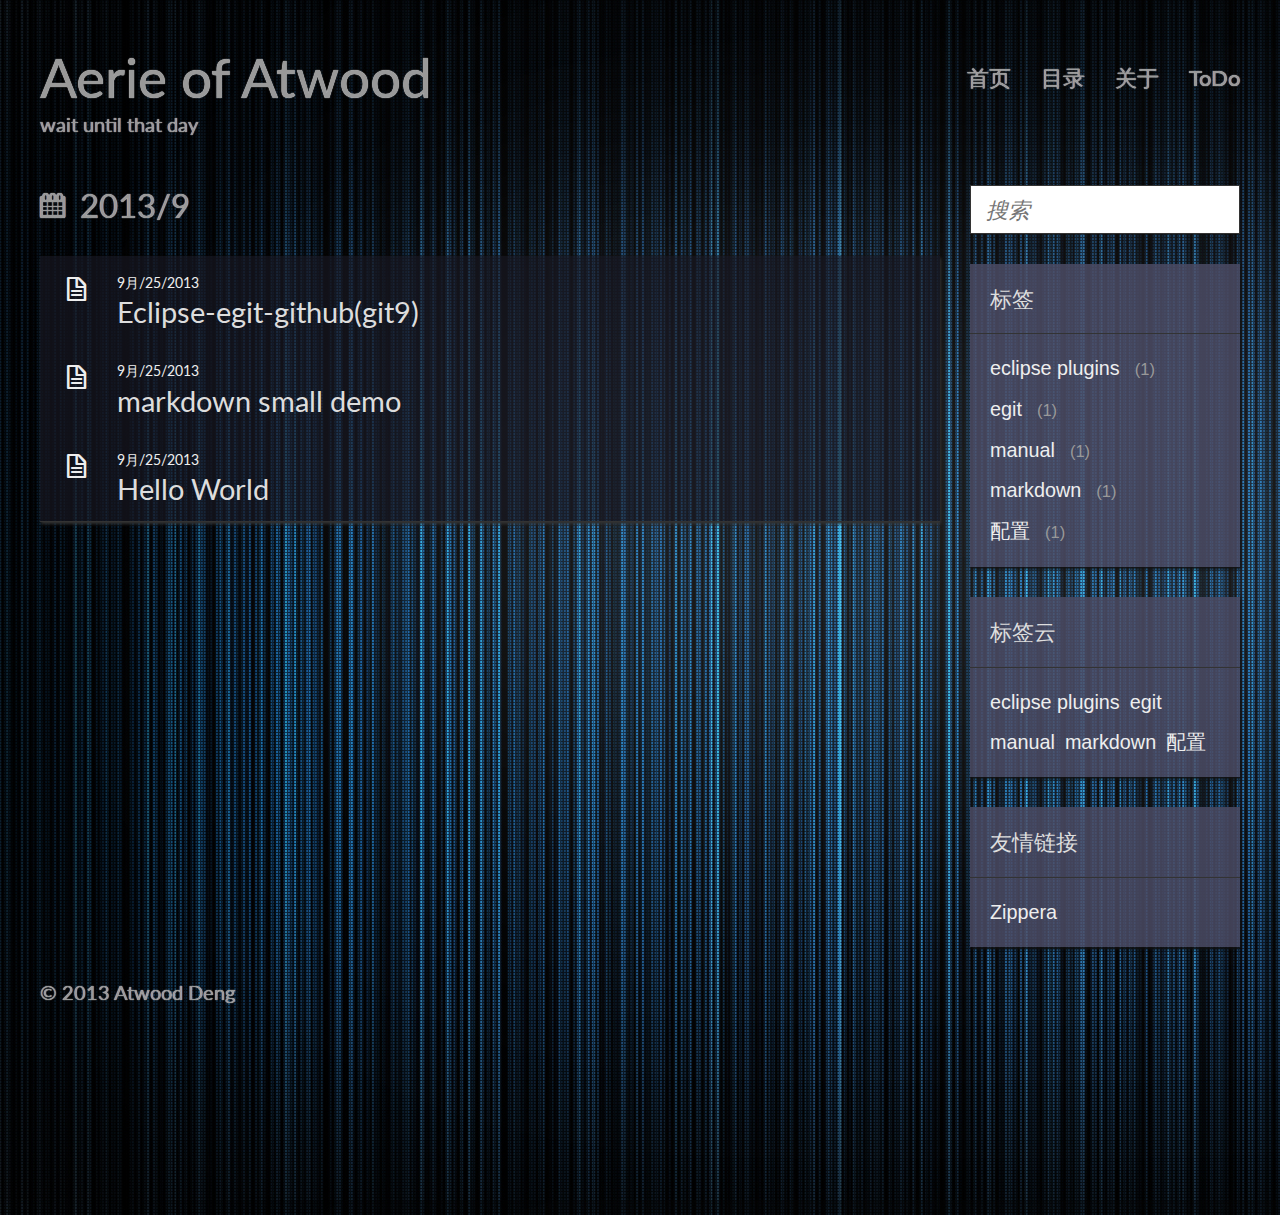
<file: archives/2013/09/index.html>
<!DOCTYPE HTML>
<html>
<head>
  <meta charset="utf-8">
  
  <title>归档：2013/9 | Aerie of Atwood</title>
  <meta name="author" content="Atwood Deng">
  
  
  <meta name="viewport" content="width=device-width, initial-scale=1, maximum-scale=1">

  
  <meta property="og:site_name" content="Aerie of Atwood"/>

  
    <meta property="og:image" content="undefined"/>
  

  <link href="/favicon.png" rel="icon">
  <link rel="alternate" href="/atom.xml" title="Aerie of Atwood" type="application/atom+xml">
  <link rel="stylesheet" href="/css/style.css" media="screen" type="text/css">
  <!--[if lt IE 9]><script src="//html5shiv.googlecode.com/svn/trunk/html5.js"></script><![endif]-->
  
</head>


<body>
  <header id="header" class="inner"><div class="alignleft">
  <h1><a href="/">Aerie of Atwood</a></h1>
  <h2><a href="/">wait until that day</a></h2>
</div>
<nav id="main-nav" class="alignright">
  <ul>
    
      <li><a href="/">首页</a></li>
    
      <li><a href="/archives">目录</a></li>
    
      <li><a href="/about">关于</a></li>
    
      <li><a href="/todolist">ToDo</a></li>
    
  </ul>
  <div class="clearfix"></div>
</nav>
<div class="clearfix"></div></header>
  <div id="content" class="inner">
    <div id="main-col" class="alignleft"><div id="wrapper">
<h2 class="archive-title">2013/9</h2>


  <div class="archive">
    
      <article class="post">
        <div class="post-content">
          <header>
            <div class="icon"></div>
            <time datetime="2013-09-25T05:35:44.000Z"><a href="/2013/09/25/eclipse-egit-github_git9/">9月/25/2013</a></time>
            
              <h1 class="title"><a href="/2013/09/25/eclipse-egit-github_git9/">Eclipse-egit-github(git9)</a></h1>
            
          </header>
        </div>
      </article>
    
      <article class="post">
        <div class="post-content">
          <header>
            <div class="icon"></div>
            <time datetime="2013-09-25T00:48:18.000Z"><a href="/2013/09/25/markdown-small-demo/">9月/25/2013</a></time>
            
              <h1 class="title"><a href="/2013/09/25/markdown-small-demo/">markdown small demo</a></h1>
            
          </header>
        </div>
      </article>
    
      <article class="post">
        <div class="post-content">
          <header>
            <div class="icon"></div>
            <time datetime="2013-09-24T16:35:31.000Z"><a href="/2013/09/25/hello-world/">9月/25/2013</a></time>
            
              <h1 class="title"><a href="/2013/09/25/hello-world/">Hello World</a></h1>
            
          </header>
        </div>
      </article>
    
  </div>
</div></div>
    <aside id="sidebar" class="alignright">
  <div class="search">
  <form action="//google.com/search" method="get" accept-charset="utf-8">
    <input type="search" name="q" results="0" placeholder="搜索">
    <input type="hidden" name="q" value="site:dadandmum.github.io">
  </form>
</div>

  
<div class="widget tag">
  <h3 class="title">标签</h3>
  <ul class="entry">
  
    <li><a href="/tags/eclipse plugins/">eclipse plugins</a><small>1</small></li>
  
    <li><a href="/tags/egit/">egit</a><small>1</small></li>
  
    <li><a href="/tags/manual/">manual</a><small>1</small></li>
  
    <li><a href="/tags/markdown/">markdown</a><small>1</small></li>
  
    <li><a href="/tags/配置/">配置</a><small>1</small></li>
  
  </ul>
</div>


  

  
<div class="widget tagcloud">
  <h3 class="title">标签云</h3>
  <div class="entry">
    <a href="/tags/eclipse plugins/" style="font-size: NaNpx;">eclipse plugins</a><a href="/tags/egit/" style="font-size: NaNpx;">egit</a><a href="/tags/manual/" style="font-size: NaNpx;">manual</a><a href="/tags/markdown/" style="font-size: NaNpx;">markdown</a><a href="/tags/配置/" style="font-size: NaNpx;">配置</a>
  </div>
</div>


  <div class="widget tag">
<h3 class="title">友情链接</h3>
<ul class="entry">
<li><a href="http://zipperary.com/" title="Zippera's Blog">Zippera</a></li>
</ul>
</div>
</aside>
    <div class="clearfix"></div>
  </div>
  <footer id="footer" class="inner"><div class="alignleft">
  
  &copy; 2013 Atwood Deng
  
</div>
<div class="clearfix"></div></footer>
  <script src="/js/jquery.imagesloaded.min.js"></script>
<script src="/js/gallery.js"></script>




<link rel="stylesheet" href="/fancybox/jquery.fancybox.css" media="screen" type="text/css">
<script src="/fancybox/jquery.fancybox.pack.js"></script>
<script type="text/javascript">
(function($){
  $('.fancybox').fancybox();
})(jQuery);
</script>


<div id="phasebeam">
  <canvas></canvas>
  <canvas></canvas>
  <canvas></canvas>
</div>
<script src="/js/phasebeam.js"></script>
</body>
</html>
</file>
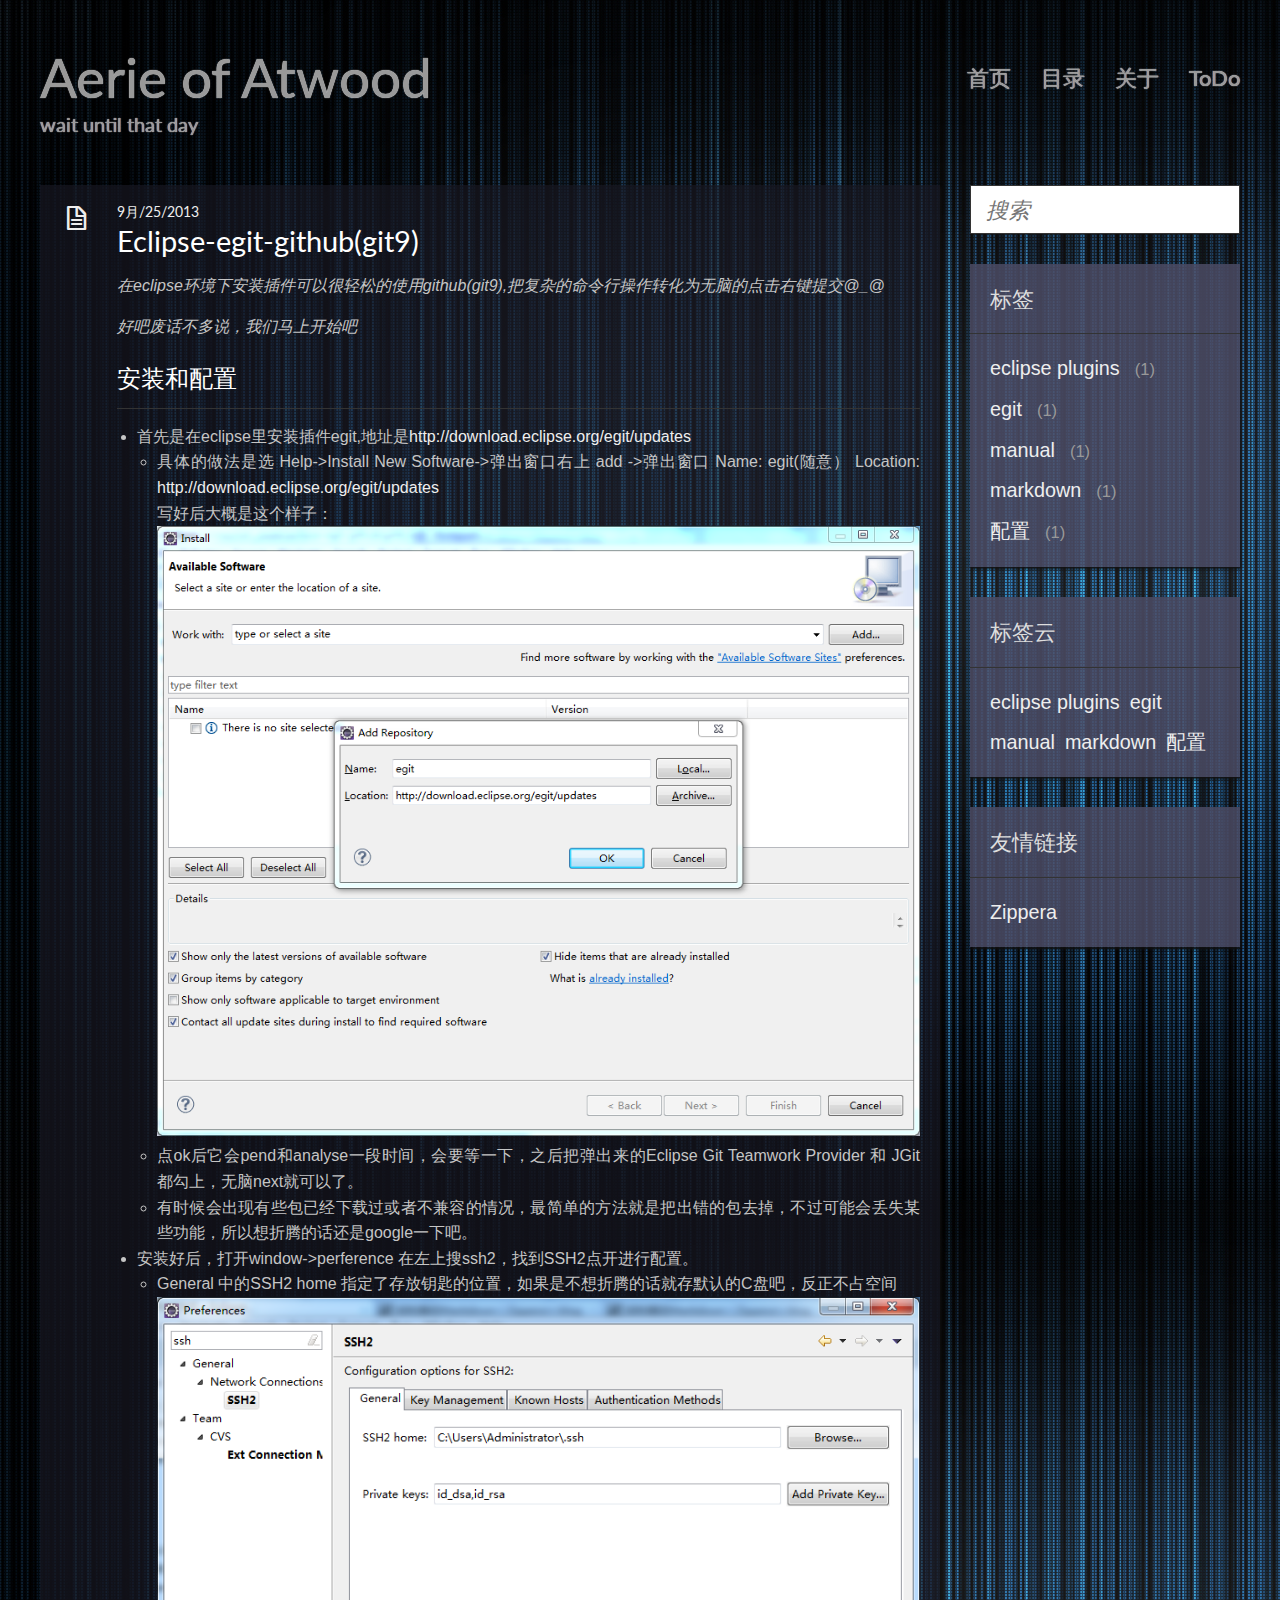
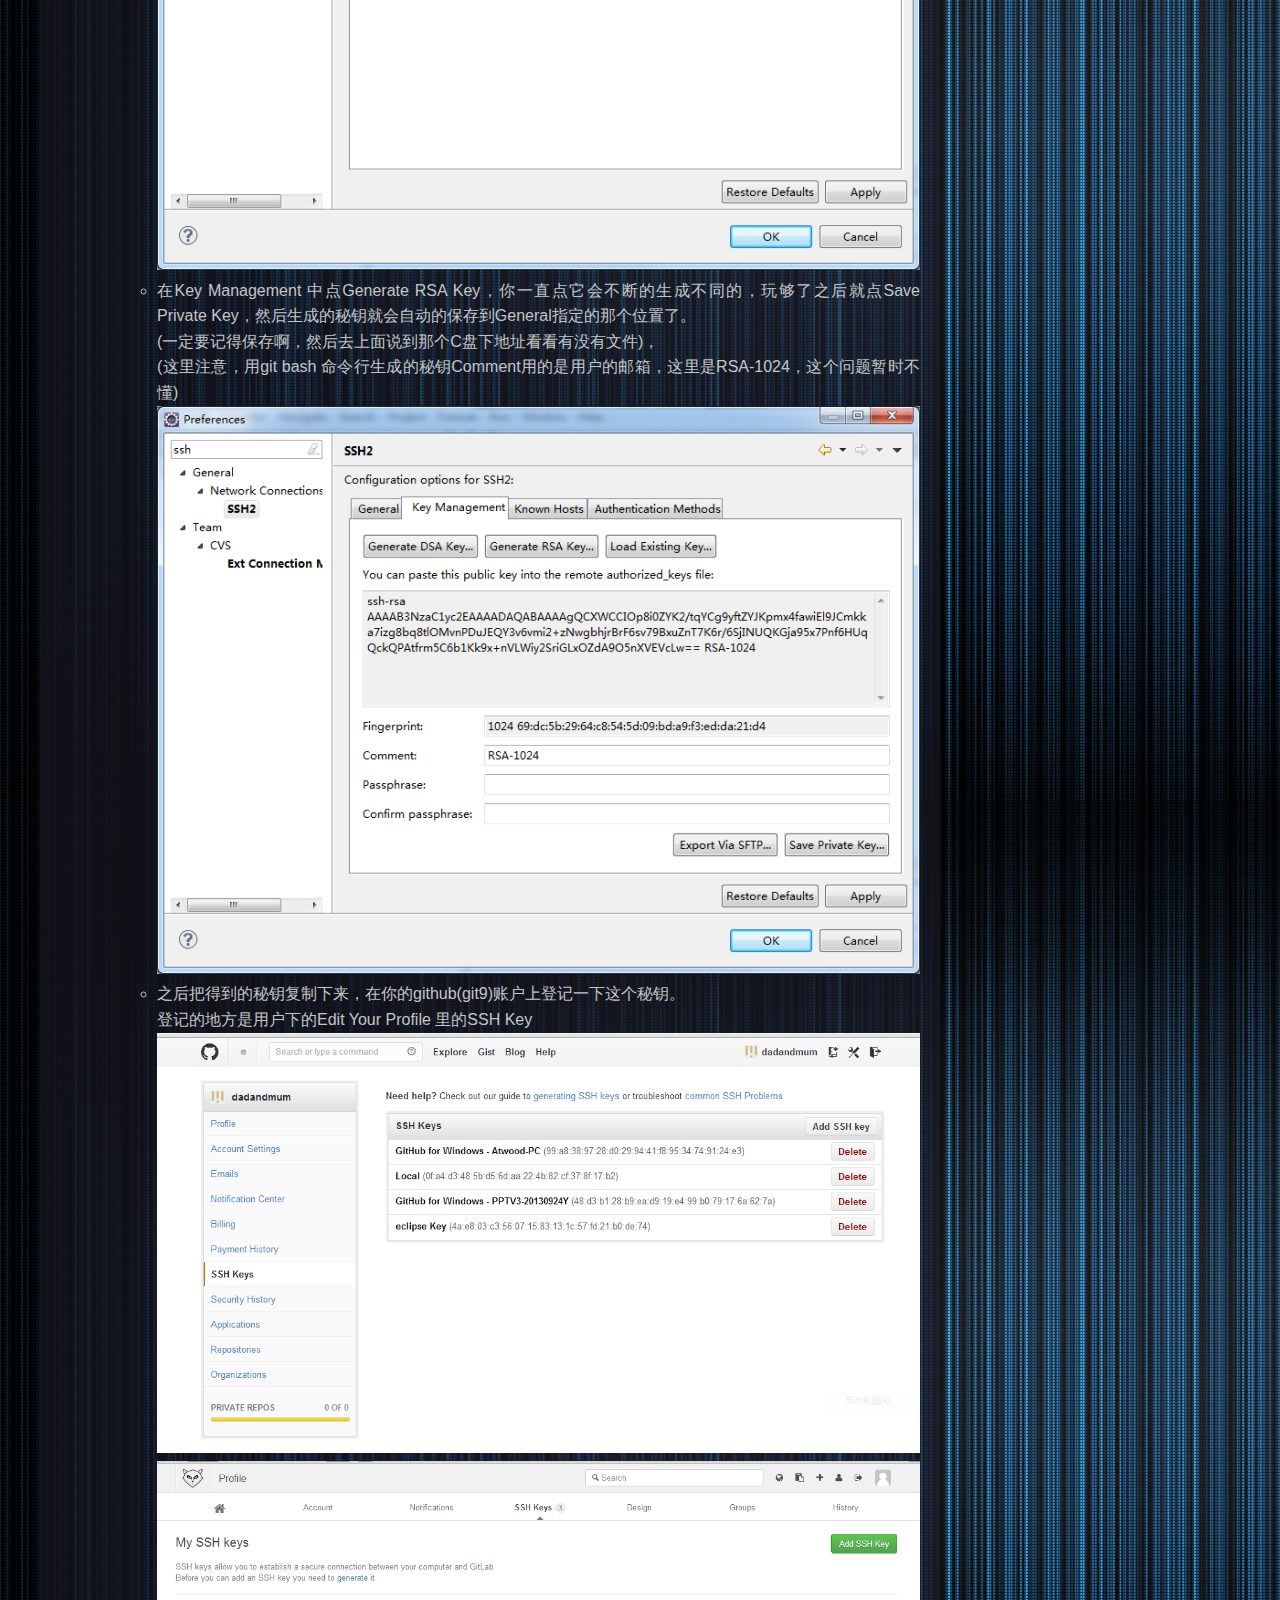
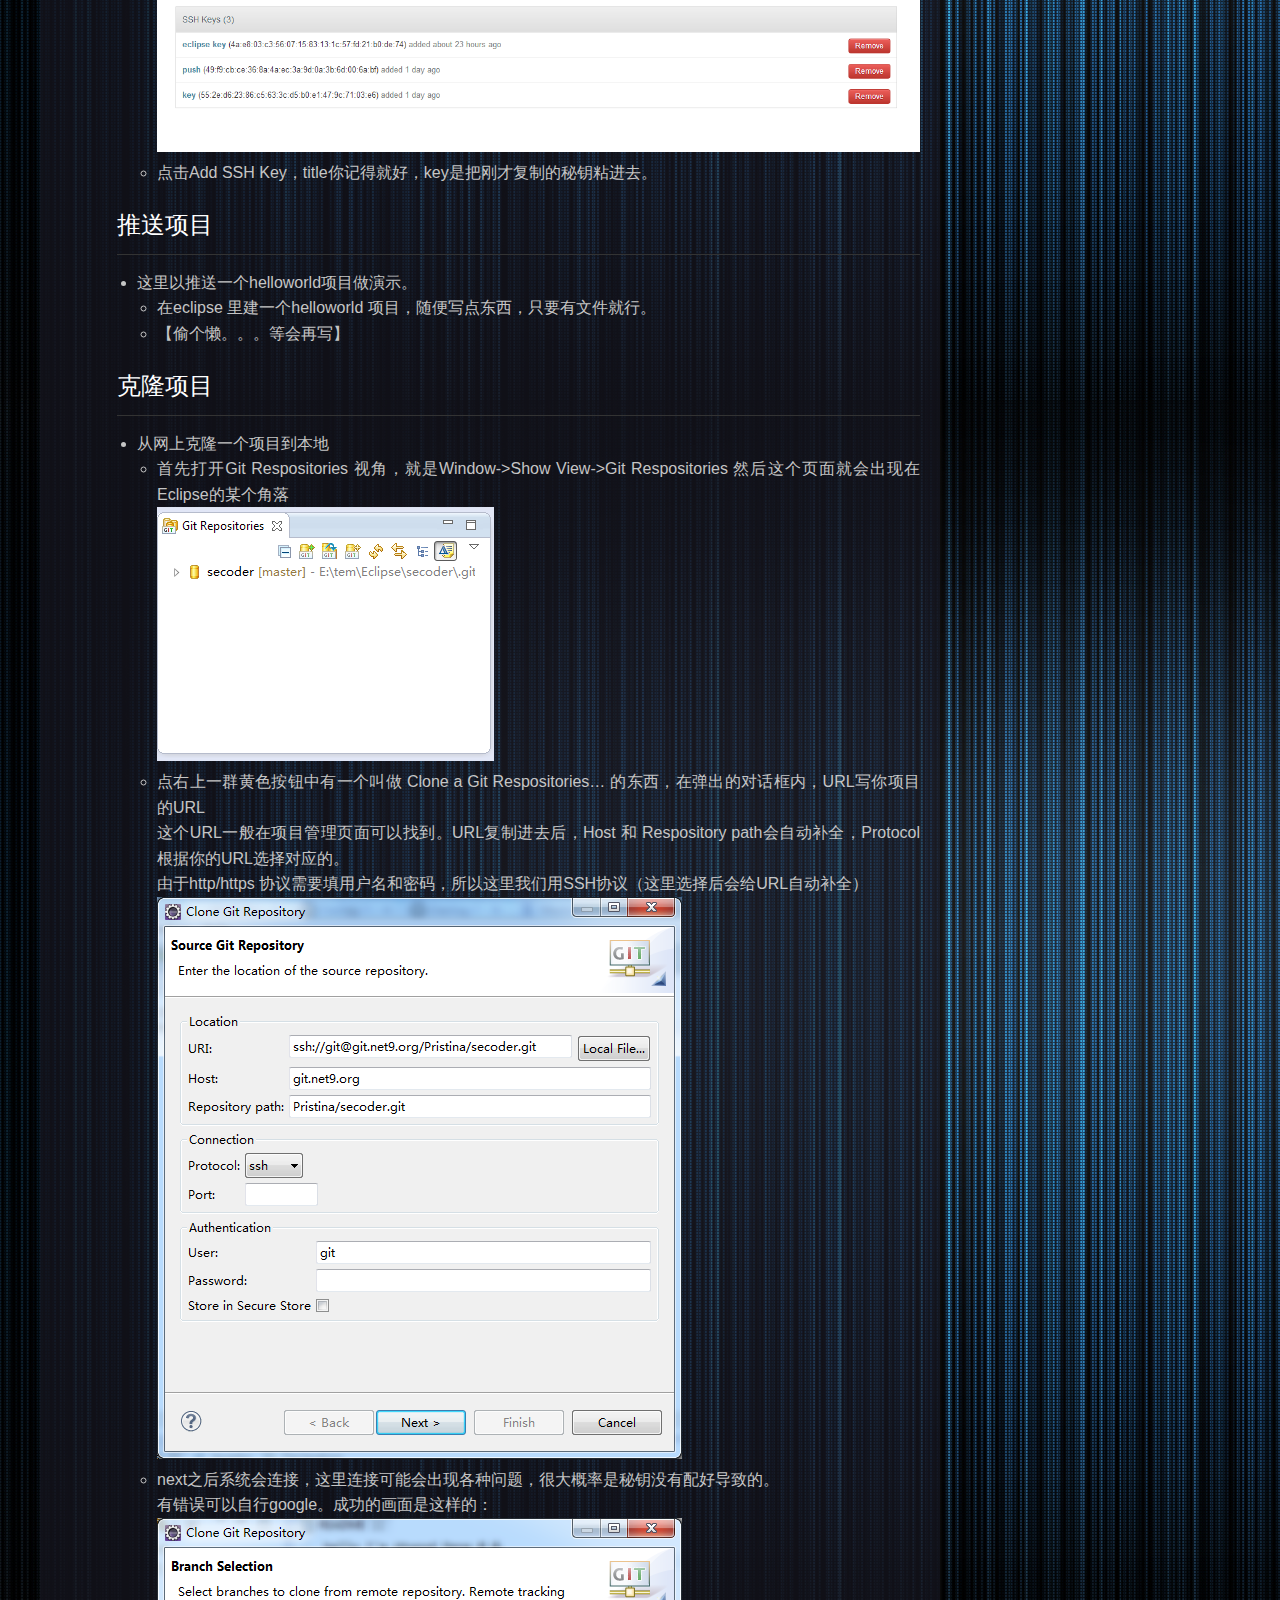
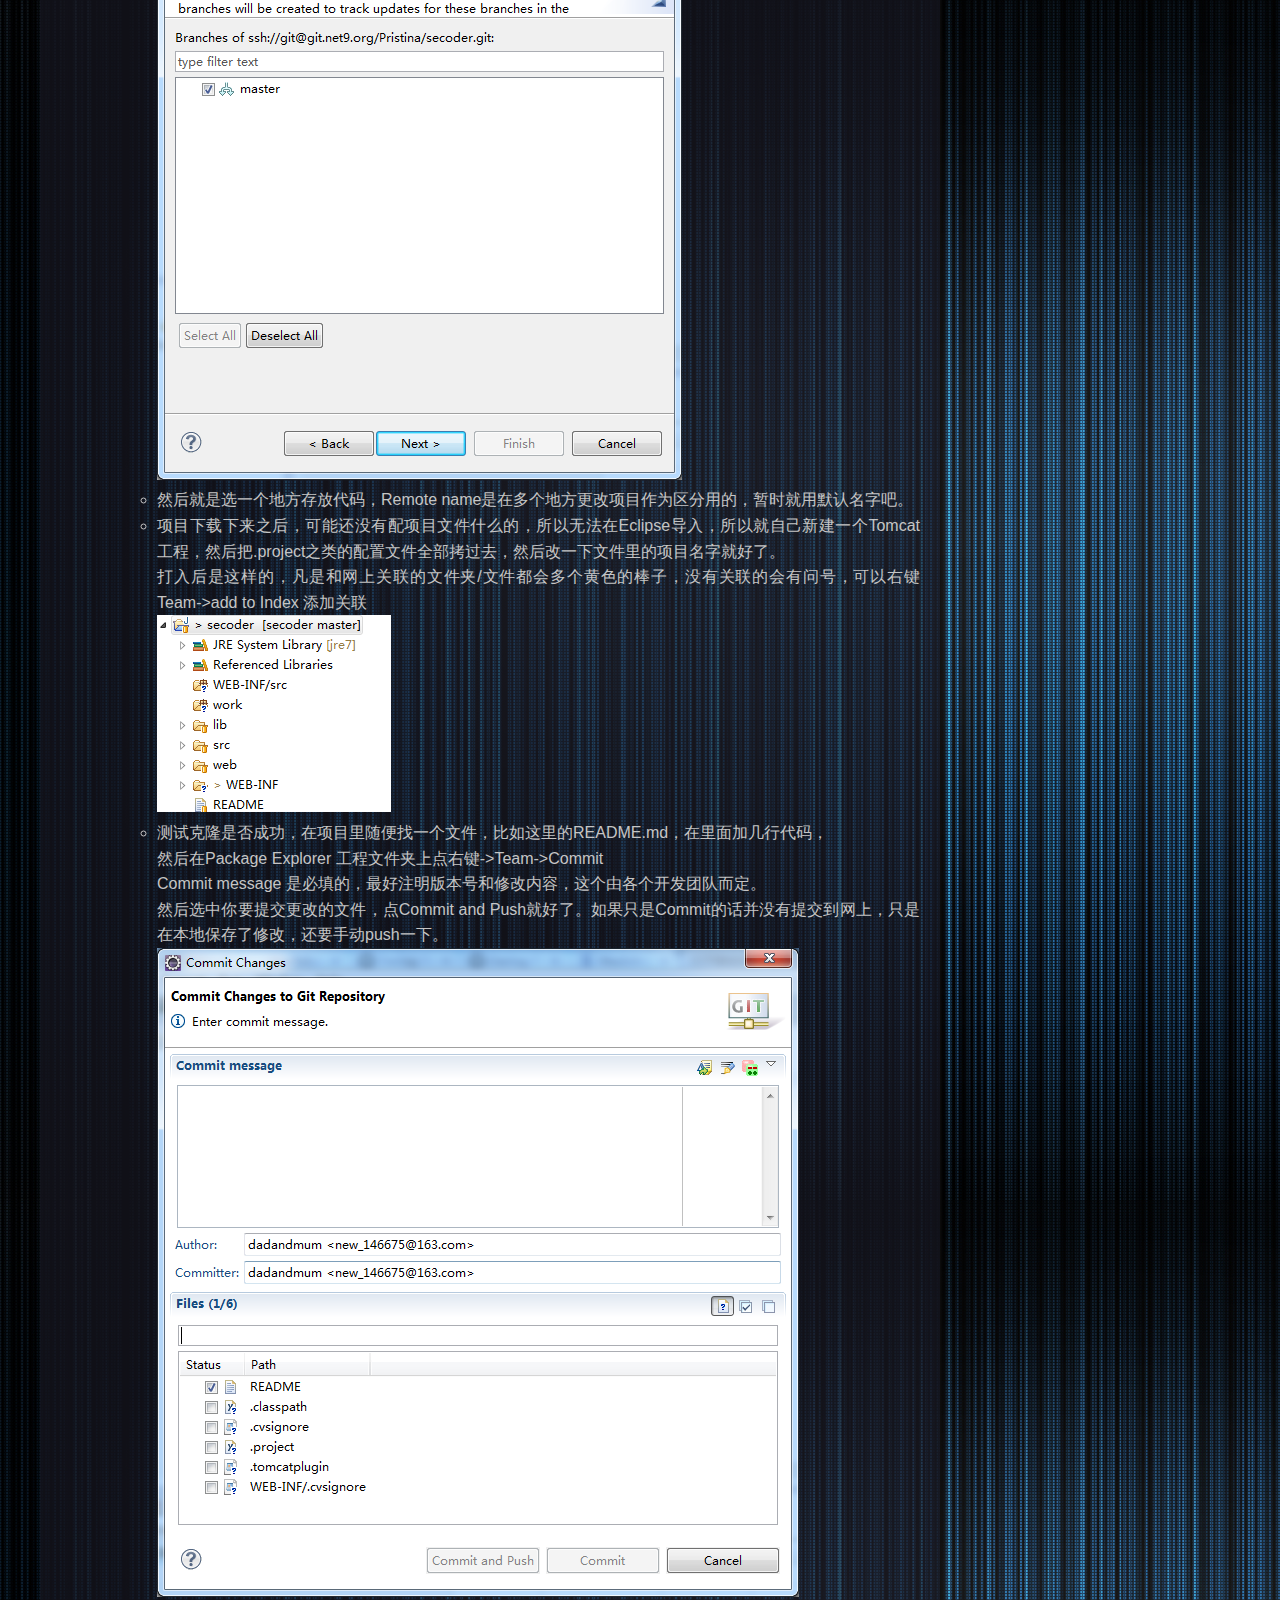
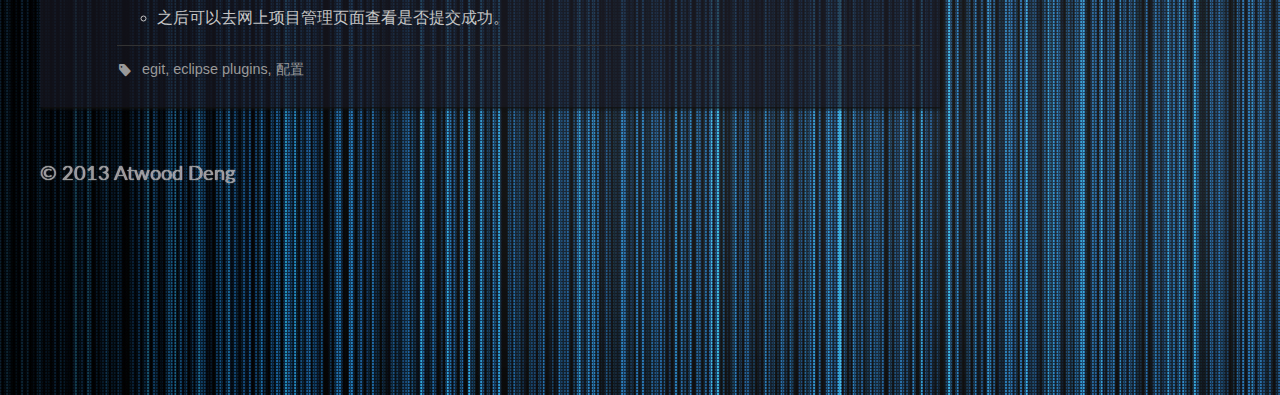
<file: 2013/09/25/eclipse-egit-github_git9/index.html>
<!DOCTYPE HTML>
<html>
<head>
  <meta charset="utf-8">
  
  <title>Eclipse-egit-github(git9) | Aerie of Atwood</title>
  <meta name="author" content="Atwood Deng">
  
  <meta name="description" content="在eclipse环境下安装插件可以很轻松的使用github(git9),把复杂的命令行操作转化为无脑的点击右键提交@_@
好吧废话不多说，我们马上开始吧
安装和配置

首先是在eclipse里安装插件egit,地址是http://download.eclipse.org/egit/updates
具">
  
  
  <meta name="viewport" content="width=device-width, initial-scale=1, maximum-scale=1">

  <meta property="og:title" content="Eclipse-egit-github(git9)"/>
  <meta property="og:site_name" content="Aerie of Atwood"/>

  
    <meta property="og:image" content="undefined"/>
  

  <link href="/favicon.png" rel="icon">
  <link rel="alternate" href="/atom.xml" title="Aerie of Atwood" type="application/atom+xml">
  <link rel="stylesheet" href="/css/style.css" media="screen" type="text/css">
  <!--[if lt IE 9]><script src="//html5shiv.googlecode.com/svn/trunk/html5.js"></script><![endif]-->
  
</head>


<body>
  <header id="header" class="inner"><div class="alignleft">
  <h1><a href="/">Aerie of Atwood</a></h1>
  <h2><a href="/">wait until that day</a></h2>
</div>
<nav id="main-nav" class="alignright">
  <ul>
    
      <li><a href="/">首页</a></li>
    
      <li><a href="/archives">目录</a></li>
    
      <li><a href="/about">关于</a></li>
    
      <li><a href="/todolist">ToDo</a></li>
    
  </ul>
  <div class="clearfix"></div>
</nav>
<div class="clearfix"></div></header>
  <div id="content" class="inner">
    <div id="main-col" class="alignleft"><div id="wrapper"><article class="post">
  
  <div class="post-content">
    <header>
      
        <div class="icon"></div>
        <time datetime="2013-09-25T05:35:44.000Z"><a href="/2013/09/25/eclipse-egit-github_git9/">9月/25/2013</a></time>
      
      
  
    <h1 class="title">Eclipse-egit-github(git9)</h1>
  

    </header>
    <div class="entry">
      
        <p><em>在eclipse环境下安装插件可以很轻松的使用github(git9),把复杂的命令行操作转化为无脑的点击右键提交@_@</em></p>
<p><em>好吧废话不多说，我们马上开始吧</em></p>
<h2>安装和配置</h2>
<ul>
<li>首先是在eclipse里安装插件egit,地址是<a href="http://download.eclipse.org/egit/updates" target="_blank">http://download.eclipse.org/egit/updates</a><ul>
<li>具体的做法是选 Help-&gt;Install New Software-&gt;弹出窗口右上 add -&gt;弹出窗口 Name: egit(随意） Location: <a href="http://download.eclipse.org/egit/updates" target="_blank">http://download.eclipse.org/egit/updates</a><br>写好后大概是这个样子：<br><img src="http://dadandmum.github.io/image/blog/Eclipse-egit-github/1.PNG" alt="图1"></li>
<li>点ok后它会pend和analyse一段时间，会要等一下，之后把弹出来的Eclipse Git Teamwork Provider 和 JGit 都勾上，无脑next就可以了。</li>
<li>有时候会出现有些包已经下载过或者不兼容的情况，最简单的方法就是把出错的包去掉，不过可能会丢失某些功能，所以想折腾的话还是google一下吧。</li>
</ul>
</li>
<li>安装好后，打开window-&gt;perference 在左上搜ssh2，找到SSH2点开进行配置。<ul>
<li>General 中的SSH2 home 指定了存放钥匙的位置，如果是不想折腾的话就存默认的C盘吧，反正不占空间<br><img src="http://dadandmum.github.io/image/blog/Eclipse-egit-github/2.PNG" alt="General"></li>
<li>在Key Management 中点Generate RSA Key，你一直点它会不断的生成不同的，玩够了之后就点Save Private Key，然后生成的秘钥就会自动的保存到General指定的那个位置了。<br>(一定要记得保存啊，然后去上面说到那个C盘下地址看看有没有文件)，<br>(这里注意，用git bash 命令行生成的秘钥Comment用的是用户的邮箱，这里是RSA-1024，这个问题暂时不懂)<br><img src="http://dadandmum.github.io/image/blog/Eclipse-egit-github/3.PNG" alt="Key Management"></li>
<li>之后把得到的秘钥复制下来，在你的github(git9)账户上登记一下这个秘钥。<br>登记的地方是用户下的Edit Your Profile 里的SSH Key<br><img src="http://dadandmum.github.io/image/blog/Eclipse-egit-github/4.PNG" alt="Github SSH Key"><br><img src="http://dadandmum.github.io/image/blog/Eclipse-egit-github/5.PNG" alt="Git9 SSH Key">      </li>
<li>点击Add SSH Key，title你记得就好，key是把刚才复制的秘钥粘进去。</li>
</ul>
</li>
</ul>
<h2>推送项目</h2>
<ul>
<li>这里以推送一个helloworld项目做演示。<ul>
<li>在eclipse 里建一个helloworld 项目，随便写点东西，只要有文件就行。</li>
<li>【偷个懒。。。等会再写】</li>
</ul>
</li>
</ul>
<h2>克隆项目</h2>
<ul>
<li>从网上克隆一个项目到本地<ul>
<li>首先打开Git Respositories 视角，就是Window-&gt;Show View-&gt;Git Respositories 然后这个页面就会出现在Eclipse的某个角落<br><img src="http://dadandmum.github.io/image/blog/Eclipse-egit-github/11.PNG" alt="Git Respositories"></li>
<li>点右上一群黄色按钮中有一个叫做 Clone a Git Respositories… 的东西，在弹出的对话框内，URL写你项目的URL<br>这个URL一般在项目管理页面可以找到。URL复制进去后，Host 和 Respository path会自动补全，Protocol根据你的URL选择对应的。<br>由于http/https 协议需要填用户名和密码，所以这里我们用SSH协议（这里选择后会给URL自动补全）<br><img src="http://dadandmum.github.io/image/blog/Eclipse-egit-github/12.PNG" alt="Clone"></li>
<li>next之后系统会连接，这里连接可能会出现各种问题，很大概率是秘钥没有配好导致的。<br>有错误可以自行google。成功的画面是这样的：<br><img src="http://dadandmum.github.io/image/blog/Eclipse-egit-github/13.PNG" alt="find"></li>
<li>然后就是选一个地方存放代码，Remote name是在多个地方更改项目作为区分用的，暂时就用默认名字吧。</li>
<li>项目下载下来之后，可能还没有配项目文件什么的，所以无法在Eclipse导入，所以就自己新建一个Tomcat 工程，然后把.project之类的配置文件全部拷过去，然后改一下文件里的项目名字就好了。<br> 打入后是这样的，凡是和网上关联的文件夹/文件都会多个黄色的棒子，没有关联的会有问号，可以右键 Team-&gt;add to Index 添加关联<br><img src="http://dadandmum.github.io/image/blog/Eclipse-egit-github/14.PNG" alt="find"></li>
<li>测试克隆是否成功，在项目里随便找一个文件，比如这里的README.md，在里面加几行代码，<br>然后在Package Explorer 工程文件夹上点右键-&gt;Team-&gt;Commit<br>Commit message 是必填的，最好注明版本号和修改内容，这个由各个开发团队而定。<br>然后选中你要提交更改的文件，点Commit and Push就好了。如果只是Commit的话并没有提交到网上，只是在本地保存了修改，还要手动push一下。<br><img src="http://dadandmum.github.io/image/blog/Eclipse-egit-github/15.PNG" alt="find"></li>
<li>之后可以去网上项目管理页面查看是否提交成功。</li>
</ul>
</li>
</ul>

      
    </div>
    <footer>
      
        
        
  
  <div class="tags">
    <a href="/tags/egit/">egit</a>, <a href="/tags/eclipse plugins/">eclipse plugins</a>, <a href="/tags/配置/">配置</a>
  </div>

        
  <div class="addthis addthis_toolbox addthis_default_style">
    
      <a class="addthis_button_facebook_like" fb:like:layout="button_count"></a>
    
    
      <a class="addthis_button_tweet"></a>
    
    
      <a class="addthis_button_google_plusone" g:plusone:size="medium"></a>
    
    
      <a class="addthis_button_pinterest_pinit" pi:pinit:layout="horizontal"></a>
    
    <a class="addthis_counter addthis_pill_style"></a>
  </div>
  <script type="text/javascript" src="//s7.addthis.com/js/300/addthis_widget.js"></script>

      
      <div class="clearfix"></div>
    </footer>
  </div>
</article>

</div></div>
    <aside id="sidebar" class="alignright">
  <div class="search">
  <form action="//google.com/search" method="get" accept-charset="utf-8">
    <input type="search" name="q" results="0" placeholder="搜索">
    <input type="hidden" name="q" value="site:dadandmum.github.io">
  </form>
</div>

  
<div class="widget tag">
  <h3 class="title">标签</h3>
  <ul class="entry">
  
    <li><a href="/tags/eclipse plugins/">eclipse plugins</a><small>1</small></li>
  
    <li><a href="/tags/egit/">egit</a><small>1</small></li>
  
    <li><a href="/tags/manual/">manual</a><small>1</small></li>
  
    <li><a href="/tags/markdown/">markdown</a><small>1</small></li>
  
    <li><a href="/tags/配置/">配置</a><small>1</small></li>
  
  </ul>
</div>


  

  
<div class="widget tagcloud">
  <h3 class="title">标签云</h3>
  <div class="entry">
    <a href="/tags/eclipse plugins/" style="font-size: NaNpx;">eclipse plugins</a><a href="/tags/egit/" style="font-size: NaNpx;">egit</a><a href="/tags/manual/" style="font-size: NaNpx;">manual</a><a href="/tags/markdown/" style="font-size: NaNpx;">markdown</a><a href="/tags/配置/" style="font-size: NaNpx;">配置</a>
  </div>
</div>


  <div class="widget tag">
<h3 class="title">友情链接</h3>
<ul class="entry">
<li><a href="http://zipperary.com/" title="Zippera's Blog">Zippera</a></li>
</ul>
</div>
</aside>
    <div class="clearfix"></div>
  </div>
  <footer id="footer" class="inner"><div class="alignleft">
  
  &copy; 2013 Atwood Deng
  
</div>
<div class="clearfix"></div></footer>
  <script src="/js/jquery.imagesloaded.min.js"></script>
<script src="/js/gallery.js"></script>




<link rel="stylesheet" href="/fancybox/jquery.fancybox.css" media="screen" type="text/css">
<script src="/fancybox/jquery.fancybox.pack.js"></script>
<script type="text/javascript">
(function($){
  $('.fancybox').fancybox();
})(jQuery);
</script>


<div id="phasebeam">
  <canvas></canvas>
  <canvas></canvas>
  <canvas></canvas>
</div>
<script src="/js/phasebeam.js"></script>
</body>
</html>
</file>
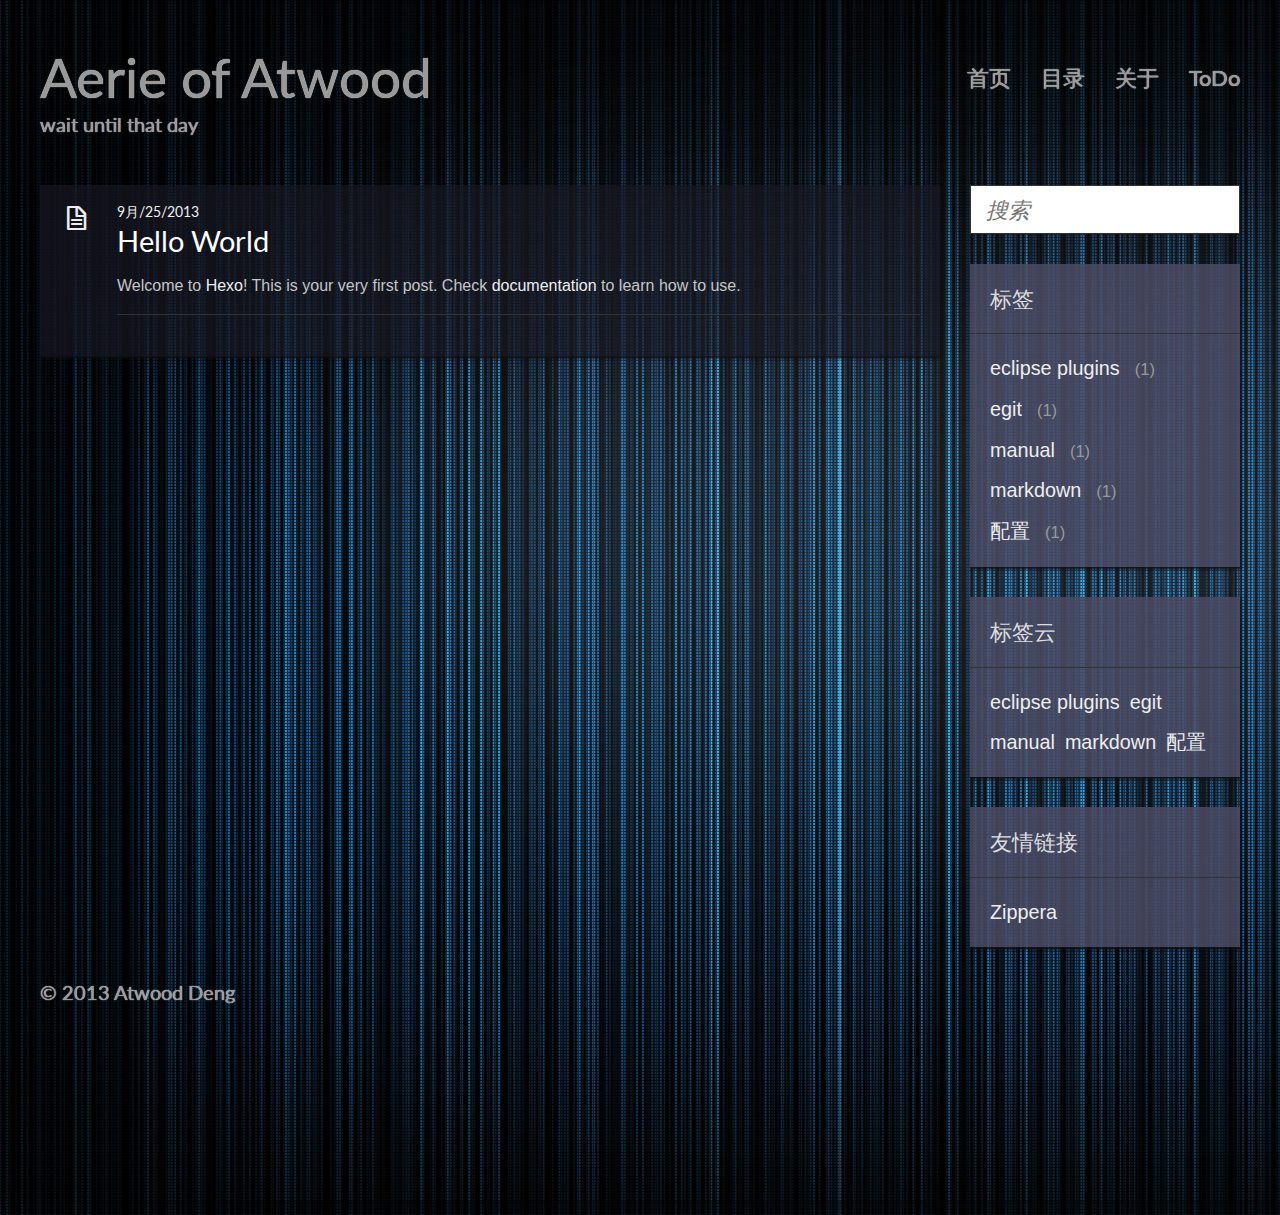
<file: 2013/09/25/hello-world/index.html>
<!DOCTYPE HTML>
<html>
<head>
  <meta charset="utf-8">
  
  <title>Hello World | Aerie of Atwood</title>
  <meta name="author" content="Atwood Deng">
  
  <meta name="description" content="Welcome to Hexo! This is your very first post. Check documentation to learn how to use.">
  
  
  <meta name="viewport" content="width=device-width, initial-scale=1, maximum-scale=1">

  <meta property="og:title" content="Hello World"/>
  <meta property="og:site_name" content="Aerie of Atwood"/>

  
    <meta property="og:image" content="undefined"/>
  

  <link href="/favicon.png" rel="icon">
  <link rel="alternate" href="/atom.xml" title="Aerie of Atwood" type="application/atom+xml">
  <link rel="stylesheet" href="/css/style.css" media="screen" type="text/css">
  <!--[if lt IE 9]><script src="//html5shiv.googlecode.com/svn/trunk/html5.js"></script><![endif]-->
  
</head>


<body>
  <header id="header" class="inner"><div class="alignleft">
  <h1><a href="/">Aerie of Atwood</a></h1>
  <h2><a href="/">wait until that day</a></h2>
</div>
<nav id="main-nav" class="alignright">
  <ul>
    
      <li><a href="/">首页</a></li>
    
      <li><a href="/archives">目录</a></li>
    
      <li><a href="/about">关于</a></li>
    
      <li><a href="/todolist">ToDo</a></li>
    
  </ul>
  <div class="clearfix"></div>
</nav>
<div class="clearfix"></div></header>
  <div id="content" class="inner">
    <div id="main-col" class="alignleft"><div id="wrapper"><article class="post">
  
  <div class="post-content">
    <header>
      
        <div class="icon"></div>
        <time datetime="2013-09-24T16:35:31.000Z"><a href="/2013/09/25/hello-world/">9月/25/2013</a></time>
      
      
  
    <h1 class="title">Hello World</h1>
  

    </header>
    <div class="entry">
      
        <p>Welcome to <a href="http://zespia.tw/hexo" target="_blank">Hexo</a>! This is your very first post. Check <a href="http://zespia.tw/hexo/docs" target="_blank">documentation</a> to learn how to use.</p>

      
    </div>
    <footer>
      
        
        
        
  <div class="addthis addthis_toolbox addthis_default_style">
    
      <a class="addthis_button_facebook_like" fb:like:layout="button_count"></a>
    
    
      <a class="addthis_button_tweet"></a>
    
    
      <a class="addthis_button_google_plusone" g:plusone:size="medium"></a>
    
    
      <a class="addthis_button_pinterest_pinit" pi:pinit:layout="horizontal"></a>
    
    <a class="addthis_counter addthis_pill_style"></a>
  </div>
  <script type="text/javascript" src="//s7.addthis.com/js/300/addthis_widget.js"></script>

      
      <div class="clearfix"></div>
    </footer>
  </div>
</article>

</div></div>
    <aside id="sidebar" class="alignright">
  <div class="search">
  <form action="//google.com/search" method="get" accept-charset="utf-8">
    <input type="search" name="q" results="0" placeholder="搜索">
    <input type="hidden" name="q" value="site:dadandmum.github.io">
  </form>
</div>

  
<div class="widget tag">
  <h3 class="title">标签</h3>
  <ul class="entry">
  
    <li><a href="/tags/eclipse plugins/">eclipse plugins</a><small>1</small></li>
  
    <li><a href="/tags/egit/">egit</a><small>1</small></li>
  
    <li><a href="/tags/manual/">manual</a><small>1</small></li>
  
    <li><a href="/tags/markdown/">markdown</a><small>1</small></li>
  
    <li><a href="/tags/配置/">配置</a><small>1</small></li>
  
  </ul>
</div>


  

  
<div class="widget tagcloud">
  <h3 class="title">标签云</h3>
  <div class="entry">
    <a href="/tags/eclipse plugins/" style="font-size: NaNpx;">eclipse plugins</a><a href="/tags/egit/" style="font-size: NaNpx;">egit</a><a href="/tags/manual/" style="font-size: NaNpx;">manual</a><a href="/tags/markdown/" style="font-size: NaNpx;">markdown</a><a href="/tags/配置/" style="font-size: NaNpx;">配置</a>
  </div>
</div>


  <div class="widget tag">
<h3 class="title">友情链接</h3>
<ul class="entry">
<li><a href="http://zipperary.com/" title="Zippera's Blog">Zippera</a></li>
</ul>
</div>
</aside>
    <div class="clearfix"></div>
  </div>
  <footer id="footer" class="inner"><div class="alignleft">
  
  &copy; 2013 Atwood Deng
  
</div>
<div class="clearfix"></div></footer>
  <script src="/js/jquery.imagesloaded.min.js"></script>
<script src="/js/gallery.js"></script>




<link rel="stylesheet" href="/fancybox/jquery.fancybox.css" media="screen" type="text/css">
<script src="/fancybox/jquery.fancybox.pack.js"></script>
<script type="text/javascript">
(function($){
  $('.fancybox').fancybox();
})(jQuery);
</script>


<div id="phasebeam">
  <canvas></canvas>
  <canvas></canvas>
  <canvas></canvas>
</div>
<script src="/js/phasebeam.js"></script>
</body>
</html>
</file>
<file: css/style.css>
@import url("//fonts.googleapis.com/css?family=Lato:400,400italic");
@font-face {
  font-family: 'FontAwesome';
  font-style: normal;
  font-weight: normal;
  src: url("font/fontawesome-webfont.eot?#iefix") format('embedded-opentype'), url("font/fontawesome-webfont.woff") format('woff'), url("font/fontawesome-webfont.ttf") format('truetype'), url("font/fontawesome-webfont.svg#FontAwesomeRegular") format('svg');
}
* {
  margin: 0;
  padding: 0;
}
body {
  background: #222;
  background-image: url("/bgm.jpg");
  color: #ddd;
  font-family: "Helvetica Neue", "Helvetica", Arial, sans-serif;
  font-size: 22px;
  text-shadow: 0 0 1px transparent;
}
@media screen and (max-width: 1260px) {
  body {
    margin: 0 30px;
  }
}
@media screen and (max-width: 600px) {
  body {
    font-size: 13px;
  }
}
h1,
h2,
h3,
h4,
h5,
h6 {
  font-family: "Lato", Helvetica Neue, Helvetica, Arial, sans-serif;
}
h1 {
  font-size: 1.8em;
}
h2 {
  font-size: 1.5em;
}
h3 {
  font-size: 1.3em;
}
a {
  text-decoration: none;
  color: #eee;
}
a:hover {
  text-decoration: underline;
}
.alignleft {
  float: left;
}
.alignright {
  float: right;
}
.clearfix {
  zoom: 1;
}
.clearfix:before,
.clearfix:after {
  content: "";
  display: table;
}
.clearfix:after {
  clear: both;
}
.inner {
  width: 1200px;
  margin: 0 auto;
}
@media screen and (max-width: 1260px) {
  .inner {
    width: 100%;
  }
}
#main-col {
  width: 900px;
}
@media screen and (max-width: 1260px) {
  #main-col {
    width: 100%;
    margin-right: -300px;
  }
}
@media screen and (max-width: 900px) {
  #main-col {
    margin-right: 0;
    float: none;
  }
}
@media screen and (max-width: 1260px) {
  #wrapper {
    margin-right: 300px;
  }
}
@media screen and (max-width: 900px) {
  #wrapper {
    margin-right: 0;
  }
}
@import url("//fonts.googleapis.com/css?family=Lato:400,400italic");
@font-face {
  font-family: 'FontAwesome';
  font-style: normal;
  font-weight: normal;
  src: url("font/fontawesome-webfont.eot?#iefix") format('embedded-opentype'), url("font/fontawesome-webfont.woff") format('woff'), url("font/fontawesome-webfont.ttf") format('truetype'), url("font/fontawesome-webfont.svg#FontAwesomeRegular") format('svg');
}
#header {
  text-shadow: 0 0 1px #fff;
  margin: 50px auto;
}
#header a {
  color: #999;
}
#header a:hover {
  color: #eee;
  text-decoration: none;
}
#header h1 {
  font-weight: normal;
  font-size: 2.5em;
  line-height: 1;
}
#header h2 {
  font-weight: normal;
  font-size: 0.9em;
  line-height: 1;
  margin-top: 10px;
}
#header #main-nav {
  font-family: "Lato", Helvetica Neue, Helvetica, Arial, sans-serif;
  line-height: 2.5em;
}
#header #main-nav ul {
  list-style: none;
}
#header #main-nav ul li {
  float: left;
  margin-left: 30px;
}
article {
  -webkit-box-shadow: 1px 2px 3px #111;
  box-shadow: 1px 2px 3px #111;
  font-size: 16px;
  color: #c5c5c5;
  background: rgba(25,25,35,0.65);
}
article h1,
article h2 {
  color: #fff;
}
article.page {
  padding-left: 20px;
}
article.page .icon {
  display: none;
}
article.post .icon:before {
  content: '\f016';
}
article.photo .icon:before {
  content: '\f030';
}
article.link .icon:before {
  content: '\f0c1';
}
article.link .title a:after {
  content: '\f08e';
  color: #555;
  font: 12px FontAwesome;
  padding-left: 10px;
  vertical-align: super;
}
article .post-content {
  padding: 20px 20px 15px 77px;
  margin-bottom: 50px;
  position: relative;
}
@media screen and (max-width: 600px) {
  article .post-content {
    padding-left: 20px;
  }
}
article .gallery {
  overflow: hidden;
  position: relative;
}
article .gallery:hover .control {
  opacity: 1;
  -ms-filter: none;
  filter: none;
}
article .gallery img {
  min-width: 100%;
  max-width: 100%;
  height: auto;
  position: absolute;
  top: 0;
  left: 0;
  opacity: 0;
  -ms-filter: "progid:DXImageTransform.Microsoft.Alpha(Opacity=0)";
  filter: alpha(opacity=0);
}
article .gallery .control {
  opacity: 0;
  -ms-filter: "progid:DXImageTransform.Microsoft.Alpha(Opacity=0)";
  filter: alpha(opacity=0);
  -webkit-transition: 0.3s;
  -moz-transition: 0.3s;
  -o-transition: 0.3s;
  -ms-transition: 0.3s;
  transition: 0.3s;
}
article .gallery .prev,
article .gallery .next {
  position: absolute;
  top: 0;
  width: 50%;
  height: 100%;
  cursor: pointer;
}
article .gallery .prev:before,
article .gallery .next:before {
  position: absolute;
  font: 24px/1 FontAwesome;
  text-align: center;
  width: 24px;
  text-shadow: 0 0 15px rgba(0,0,0,0.5);
  color: #fff;
  margin-top: -12px;
  top: 50%;
}
article .gallery .prev {
  left: 0;
}
article .gallery .prev:before {
  content: '\f053';
  left: 10px;
}
article .gallery .next {
  right: 0;
}
article .gallery .next:before {
  content: '\f054';
  right: 10px;
}
article header .icon {
  width: 32px;
  height: 32px;
  margin-right: 25px;
  position: absolute;
  top: 20px;
  left: 20px;
  color: #eee;
}
@media screen and (max-width: 600px) {
  article header .icon {
    display: none;
  }
}
article header .icon:before {
  position: absolute;
  font: 32px FontAwesome;
  top: 0;
  left: 0;
  width: 32px;
  text-align: center;
}
article header time {
  color: #999;
  font: 0.9em "Lato", Helvetica Neue, Helvetica, Arial, sans-serif;
  margin-bottom: 5px;
  display: block;
  line-height: 1;
}
article header .title {
  font-weight: normal;
}
article header .title a {
  color: #ddd;
}
article header .title a:hover {
  color: #eee;
  text-decoration: none;
}
article .entry {
  text-align: justify;
  line-height: 1.6;
}
article .entry p,
article .entry blockquote,
article .entry ul,
article .entry ol,
article .entry dl,
article .entry table,
article .entry iframe,
article .entry h3,
article .entry h4,
article .entry h5,
article .entry h6,
article .entry .video-container {
  margin-top: 15px;
}
article .entry blockquote {
  border-top: 1px solid #333;
  border-bottom: 1px solid #333;
  font-style: italic;
  font-family: "Georgia", serif;
  font-size: 1.2em;
  padding: 0 30px 15px;
  text-align: center;
}
article .entry blockquote footer {
  border-top: none;
  font-size: 0.8em;
  line-height: 1;
  margin: 20px 0 0;
  padding-top: 0;
}
article .entry blockquote footer cite:before {
  content: '—';
  color: #ccc;
  padding: 0 0.5em;
}
article .entry code,
article .entry pre {
  font-family: Monaco, Menlo, Consolas, Courier New, monospace;
}
article .entry code {
  background: #eee;
  color: #666;
  padding: 0 5px;
  margin: 0 2px;
  font-size: 0.9em;
  border: 1px solid #333;
  -webkit-border-radius: 3px;
  border-radius: 3px;
}
article .entry pre {
  background: #eee;
  border: 1px solid #333;
  margin-top: 15px;
  overflow: auto;
  padding: 7px 15px;
  -webkit-border-radius: 2px;
  border-radius: 2px;
}
article .entry pre code {
  background: none;
  padding: 0;
  margin: 0;
  border: none;
  -webkit-border-radius: 0;
  border-radius: 0;
}
article .entry ul,
article .entry ol,
article .entry dl {
  margin-left: 20px;
}
article .entry ul ul,
article .entry ol ul,
article .entry dl ul,
article .entry ul ol,
article .entry ol ol,
article .entry dl ol,
article .entry ul dl,
article .entry ol dl,
article .entry dl dl {
  margin-top: 0;
}
article .entry h1,
article .entry h2 {
  font-weight: normal;
  border-bottom: 1px solid #333;
  padding-bottom: 10px;
  margin-top: 20px;
}
article .entry h3,
article .entry h4,
article .entry h5,
article .entry h6 {
  font-weight: normal;
}
article .entry img,
article .entry video {
  max-width: 100%;
  height: auto;
  border: none;
}
article .entry iframe {
  border: none;
}
article .entry .caption {
  display: block;
  margin-top: 5px;
  color: #999;
  position: relative;
  font-size: 0.9em;
  padding-left: 25px;
}
article .entry .caption:before {
  content: '\f040';
  position: absolute;
  font: 1.3em FontAwesome;
  position: absolute;
  left: 0;
  top: 3px;
}
article .entry .video-container {
  position: relative;
  padding-bottom: 56.25%;
  padding-top: 30px;
  height: 0;
  overflow: hidden;
}
article .entry .video-container iframe,
article .entry .video-container object,
article .entry .video-container embed {
  position: absolute;
  top: 0;
  left: 0;
  width: 100%;
  height: 100%;
  margin-top: 0;
}
article .entry .pullquote {
  float: right;
  border: none;
  padding: 0;
  margin: 1em 0 0.5em 1.5em;
  text-align: left;
  width: 45%;
  font-size: 1.5em;
}
article footer {
  margin-top: 15px;
  padding-top: 10px;
  border-top: 1px solid #333;
  color: #999;
  font-size: 0.9em;
  line-height: 16px;
  position: relative;
  min-height: 16px;
}
article footer a {
  color: #999;
}
article footer a:hover {
  color: #eee;
  text-decoration: none;
}
article footer a:before {
  font: 1.1em FontAwesome;
  padding-right: 10px;
  vertical-align: middle;
}
article footer a.more-link:before {
  content: '\f054';
}
article footer a.comment-link:before {
  content: '\f075';
}
article footer .categories,
article footer .tags {
  position: relative;
  padding-left: 25px;
  margin: 5px 0;
}
article footer .categories:before,
article footer .tags:before {
  position: absolute;
  font: 1.1em FontAwesome;
}
article footer .categories:before {
  content: '\f07b';
  top: 2px;
  left: 1px;
}
article footer .tags:before {
  content: '\f02b';
  top: 3px;
  left: 2px;
}
article footer .addthis {
  margin-top: 15px;
}
article footer .addthis iframe {
  margin-top: 0;
}
#comment {
  padding: 20px;
  background: #fff;
  -webkit-box-shadow: 1px 2px 3px #ddd;
  box-shadow: 1px 2px 3px #ddd;
  margin-bottom: 50px;
}
#comment .title {
  font-weight: normal;
  margin-bottom: 15px;
}
#pagination a {
  display: block;
  padding: 5px 10px;
  background: #333;
  color: #999;
  font-family: "Lato", Helvetica Neue, Helvetica, Arial, sans-serif;
  text-shadow: 0 0 1px #fff;
  margin-bottom: 50px;
}
#pagination a:hover {
  background: #eee;
  color: #fff;
  text-decoration: none;
  text-shadow: none;
}
#pagination .prev:before {
  content: '\f053';
  padding-right: 10px;
  font-family: FontAwesome;
}
#pagination .next:after {
  content: '\f054';
  padding-left: 10px;
  font-family: FontAwesome;
}
.archive-title {
  color: #999;
  font-weight: normal;
  margin-bottom: 30px;
  text-shadow: 0 0 1px #fff;
}
.archive-title:before {
  font-family: FontAwesome;
  content: '\f073';
  padding-right: 15px;
}
.archive-title.tag:before {
  content: '\f02b';
}
.archive-title.category:before {
  content: '\f07b';
}
.archive {
  -webkit-box-shadow: 1px 2px 3px #333;
  box-shadow: 1px 2px 3px #333;
  border-bottom: 1px solid #333;
  margin-bottom: 50px;
}
.archive article {
  -webkit-box-shadow: none;
  box-shadow: none;
}
.archive article .post-content {
  margin-bottom: 0;
}
#sidebar {
  width: 270px;
  line-height: 1.8em;
}
@media screen and (max-width: 900px) {
  #sidebar {
    float: none;
    width: 100%;
  }
}
#sidebar .widget {
  background: rgba(75,75,100,0.85);
  -webkit-box-shadow: 1px 2px 3px #111;
  box-shadow: 1px 2px 3px #111;
  margin-bottom: 30px;
  word-wrap: break-word;
}
#sidebar .widget .title {
  padding: 15px 20px;
  font-size: 1em;
  border-bottom: 1px solid #333;
  font-weight: normal;
}
#sidebar .widget .entry {
  font-size: 0.9em;
  padding: 15px 20px;
}
#sidebar .widget ul,
#sidebar .widget ol,
#sidebar .widget dl {
  list-style: none;
}
#sidebar .widget ul ul,
#sidebar .widget ol ul,
#sidebar .widget dl ul,
#sidebar .widget ul ol,
#sidebar .widget ol ol,
#sidebar .widget dl ol,
#sidebar .widget ul dl,
#sidebar .widget ol dl,
#sidebar .widget dl dl {
  list-style: disc;
  margin-left: 20px;
}
#sidebar .search {
  margin-bottom: 30px;
}
#sidebar .search input {
  background: #fff;
  font-family: "Lato", Helvetica Neue, Helvetica, Arial, sans-serif;
  font-style: italic;
  font-size: 1em;
  padding: 10px 15px;
  border: 1px solid #333;
  width: 100%;
  -webkit-box-sizing: border-box;
  -moz-box-sizing: border-box;
  box-sizing: border-box;
  color: #999;
}
#sidebar .search input:focus {
  color: #ddd;
}
#sidebar .tag small {
  margin-left: 15px;
  color: #999;
}
#sidebar .tag small:before {
  content: '(';
}
#sidebar .tag small:after {
  content: ')';
}
#sidebar .twitter li {
  border-bottom: 1px solid #333;
  padding: 15px 20px;
  font-size: 0.9em;
}
#sidebar .twitter li:last-of-type {
  border-bottom: none;
}
#sidebar .twitter small {
  display: block;
  margin-top: 10px;
  color: #999;
  line-height: 1;
}
#sidebar .tagcloud .entry {
  padding-right: 5px;
}
#sidebar .tagcloud a {
  margin-right: 10px;
  display: inline-block;
}
#footer {
  color: #999;
  margin-bottom: 50px;
  font: 0.9em/1.6 "Lato", Helvetica Neue, Helvetica, Arial, sans-serif;
  text-shadow: 0 0 1px #fff;
}
.entry .gist {
  background: #eee;
  border: 1px solid #333;
  margin-top: 15px;
  padding: 7px 15px;
  -webkit-border-radius: 2px;
  border-radius: 2px;
  text-shadow: 0 0 1px #fff;
  line-height: 1.6;
  overflow: auto;
  color: #666;
}
.entry .gist .gist-file {
  border: none;
  font-family: inherit;
  margin: 0;
  font-size: 0.9em;
}
.entry .gist .gist-file .gist-data {
  background: none;
  border-bottom: none;
}
.entry .gist .gist-file .gist-data pre {
  padding: 0 !important;
  font-family: Monaco, Menlo, Consolas, Courier New, monospace;
}
.entry .gist .gist-file .gist-meta {
  background: none;
  color: #999;
  margin-top: 5px;
  padding: 0;
  text-shadow: 0 0 1px #fff;
  font-size: 100%;
}
.entry .gist .gist-file .gist-meta a {
  color: #eee;
}
.entry .gist .gist-file .gist-meta a:visited {
  color: #eee;
}
figure.highlight {
  background: #eee;
  border: 1px solid #333;
  margin-top: 15px;
  padding: 7px 15px;
  -webkit-border-radius: 2px;
  border-radius: 2px;
  text-shadow: 0 0 1px #fff;
  line-height: 1.6;
  overflow: auto;
  position: relative;
  font-size: 0.9em;
}
figure.highlight figcaption {
  color: #999;
  margin-bottom: 5px;
  text-shadow: 0 0 1px #fff;
}
figure.highlight figcaption a {
  position: absolute;
  right: 15px;
}
figure.highlight pre {
  border: none;
  padding: 0;
  margin: 0;
}
figure.highlight table {
  margin-top: 0;
  border-spacing: 0;
}
figure.highlight .gutter {
  color: #999;
  padding-right: 15px;
  border-right: 1px solid #333;
  text-align: right;
}
figure.highlight .code {
  padding-left: 15px;
  border-left: 1px solid #fff;
  color: #666;
}
pre .comment,
pre .template_comment,
pre .diff .header,
pre .doctype,
pre .pi,
pre .lisp .string,
pre .javadoc {
  color: #93a1a1;
  font-style: italic;
}
pre .keyword,
pre .winutils,
pre .method,
pre .addition,
pre .css .tag,
pre .request,
pre .status,
pre .nginx .title {
  color: #859900;
}
pre .number,
pre .command,
pre .string,
pre .tag .value,
pre .phpdoc,
pre .tex .formula,
pre .regexp,
pre .hexcolor {
  color: #2aa198;
}
pre .title,
pre .localvars,
pre .chunk,
pre .decorator,
pre .built_in,
pre .identifier,
pre .vhdl,
pre .literal,
pre .id {
  color: #268bd2;
}
pre .attribute,
pre .variable,
pre .lisp .body,
pre .smalltalk .number,
pre .constant,
pre .class .title,
pre .parent,
pre .haskell .type {
  color: #b58900;
}
pre .preprocessor,
pre .preprocessor .keyword,
pre .shebang,
pre .symbol,
pre .symbol .string,
pre .diff .change,
pre .special,
pre .attr_selector,
pre .important,
pre .subst,
pre .cdata,
pre .clojure .title {
  color: #cb4b16;
}
pre .deletion {
  color: #dc322f;
}
</file>
